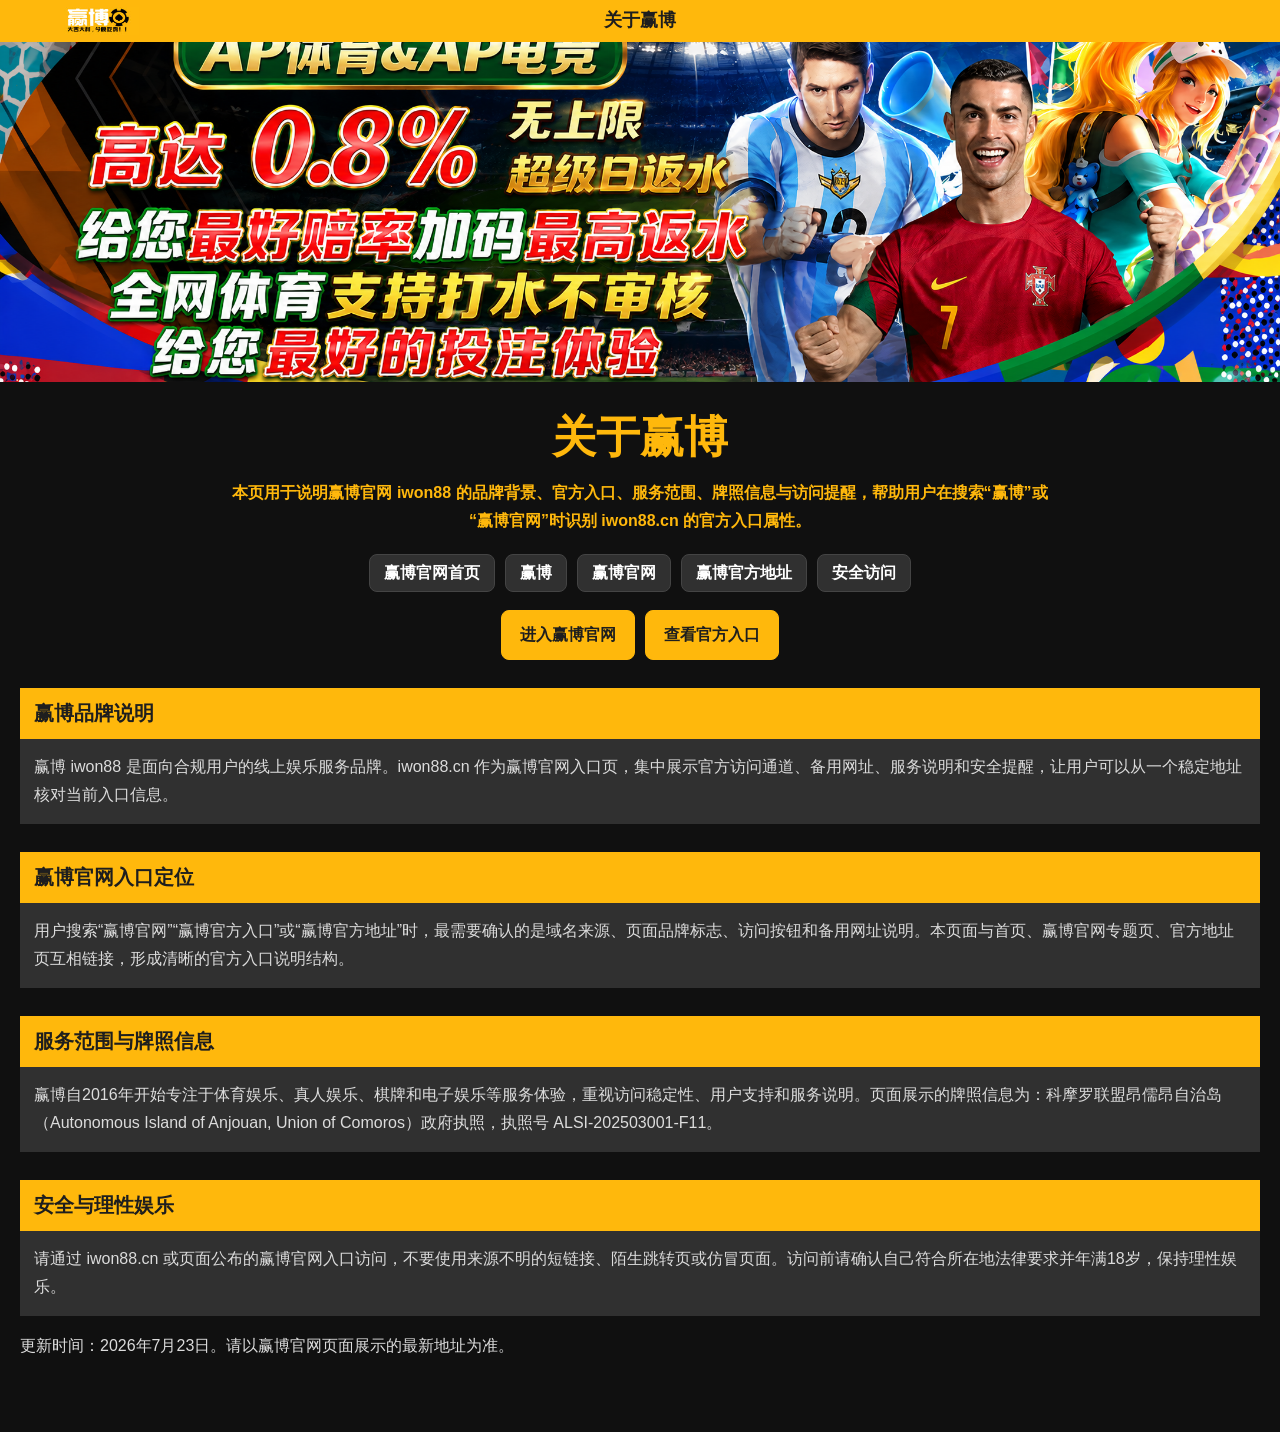
<file: about.html>
<!DOCTYPE html>
<html lang="zh-CN">
<head>
  <meta charset="UTF-8">
  <meta name="viewport" content="width=device-width, initial-scale=1.0">
  <title>关于赢博 - 赢博官网 iwon88 品牌与服务说明</title>
  <meta name="description" content="关于赢博页面，介绍赢博官网 iwon88 品牌背景、官方入口、服务范围、牌照信息、安全访问和理性娱乐提示。">
  <meta name="robots" content="index, follow, max-image-preview:large">
  <meta name="theme-color" content="#ffb80c">
  <link rel="icon" type="image/png" sizes="57x57" href="/favicon.png">
  <link rel="shortcut icon" type="image/png" href="/favicon.png">
  <link rel="apple-touch-icon" sizes="180x180" href="/apple-touch-icon.png">
  <link rel="canonical" href="https://iwon88.cn/about.html">
  <link rel="alternate" hreflang="zh-CN" href="https://iwon88.cn/about.html">
  <link rel="stylesheet" href="/site-theme.css?v=20260724-gold-headings">
  <meta property="og:type" content="website">
  <meta property="og:locale" content="zh_CN">
  <meta property="og:site_name" content="赢博体育">
  <meta property="og:title" content="关于赢博 - 赢博官网 iwon88 品牌与服务说明">
  <meta property="og:description" content="了解赢博官网 iwon88 的品牌背景、官方入口、服务说明、牌照信息和安全访问提示。">
  <meta property="og:url" content="https://iwon88.cn/about.html">
  <meta property="og:image" content="https://iwon88.cn/img/Fiong.jpg">
  <meta name="twitter:card" content="summary_large_image">
  <script type="application/ld+json">
  {
    "@context": "https://schema.org",
    "@graph": [
      {
        "@type": "Organization",
        "@id": "https://iwon88.cn/#organization",
        "name": "赢博体育",
        "alternateName": ["赢博", "赢博 iwon88", "iwon88"],
        "url": "https://iwon88.cn/",
        "logo": "https://iwon88.cn/img/logo.png"
      },
      {
        "@type": "AboutPage",
        "@id": "https://iwon88.cn/about.html#webpage",
        "url": "https://iwon88.cn/about.html",
        "name": "关于赢博 - 赢博官网 iwon88 品牌与服务说明",
        "description": "关于赢博页面，介绍赢博官网 iwon88 品牌背景、官方入口、服务范围、牌照信息、安全访问和理性娱乐提示。",
        "about": {"@id": "https://iwon88.cn/#organization"},
        "dateModified": "2026-07-23",
        "inLanguage": "zh-CN"
      }
    ]
  }
  </script>
</head>
<body>
  <header class="navbar">
    <a href="/" aria-label="赢博官网首页"><img class="logo" src="img/logo.png" width="143" height="55" alt="赢博 iwon88 标志"></a>
    <p class="nav-title">关于赢博</p>
    <span class="nav-spacer" aria-hidden="true"></span>
  </header>

  <main>
    <section class="visual" aria-label="关于赢博主视觉">
      <img src="img/Fiong.jpg" width="2172" height="724" alt="关于赢博官网 iwon88 品牌说明主视觉" fetchpriority="high" decoding="async">
    </section>
    <section class="content">
      <h1>关于赢博</h1>
      <p class="lead">本页用于说明赢博官网 iwon88 的品牌背景、官方入口、服务范围、牌照信息与访问提醒，帮助用户在搜索“赢博”或“赢博官网”时识别 iwon88.cn 的官方入口属性。</p>
      <nav class="navlinks" aria-label="赢博官网相关页面">
        <a href="/">赢博官网首页</a>
        <a href="/yingbo.html">赢博</a>
        <a href="/yingbo-guanwang.html">赢博官网</a>
        <a href="/official-address.html">赢博官方地址</a>
        <a href="/safe-access.html">安全访问</a>
      </nav>
      <div class="actions" aria-label="赢博官网入口">
        <a href="https://www.iwon42413.net" rel="noopener">进入赢博官网</a>
        <a href="https://www.iwon42413.net" rel="noopener">查看官方入口</a>
      </div>

      <h2>赢博品牌说明</h2>
      <p>赢博 iwon88 是面向合规用户的线上娱乐服务品牌。iwon88.cn 作为赢博官网入口页，集中展示官方访问通道、备用网址、服务说明和安全提醒，让用户可以从一个稳定地址核对当前入口信息。</p>

      <h2>赢博官网入口定位</h2>
      <p>用户搜索“赢博官网”“赢博官方入口”或“赢博官方地址”时，最需要确认的是域名来源、页面品牌标志、访问按钮和备用网址说明。本页面与首页、赢博官网专题页、官方地址页互相链接，形成清晰的官方入口说明结构。</p>

      <h2>服务范围与牌照信息</h2>
      <p>赢博自2016年开始专注于体育娱乐、真人娱乐、棋牌和电子娱乐等服务体验，重视访问稳定性、用户支持和服务说明。页面展示的牌照信息为：科摩罗联盟昂儒昂自治岛（Autonomous Island of Anjouan, Union of Comoros）政府执照，执照号 ALSI-202503001-F11。</p>

      <h2>安全与理性娱乐</h2>
      <p>请通过 iwon88.cn 或页面公布的赢博官网入口访问，不要使用来源不明的短链接、陌生跳转页或仿冒页面。访问前请确认自己符合所在地法律要求并年满18岁，保持理性娱乐。</p>

      <p class="note">更新时间：2026年7月23日。请以赢博官网页面展示的最新地址为准。</p>
    </section>
  </main>
</body>
</html>
</file>
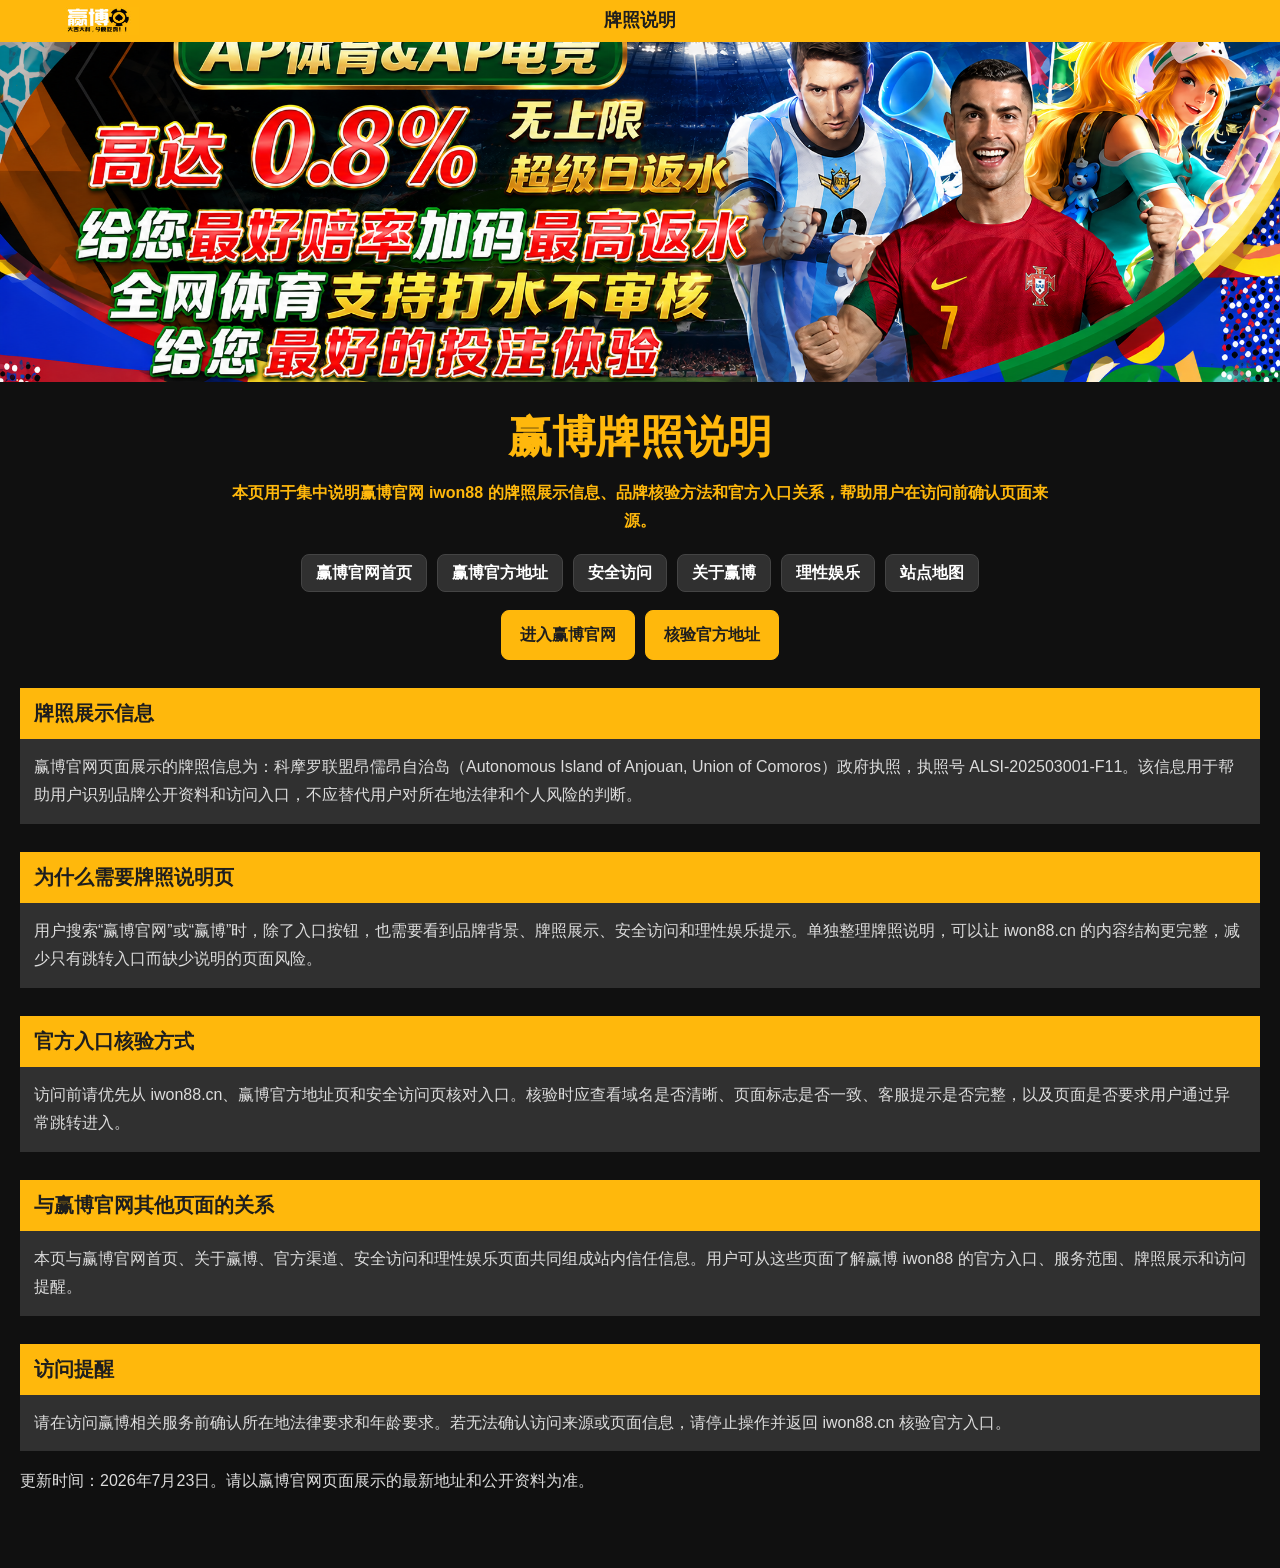
<file: license.html>
<!DOCTYPE html>
<html lang="zh-CN">
<head>
  <meta charset="UTF-8">
  <meta name="viewport" content="width=device-width, initial-scale=1.0">
  <title>赢博牌照说明 - 赢博官网 iwon88 执照与品牌核验信息</title>
  <meta name="description" content="赢博牌照说明页面，整理赢博官网 iwon88 的牌照展示信息、官方入口核验方式、品牌资料说明和安全访问提醒。">
  <meta name="robots" content="index, follow, max-image-preview:large">
  <meta name="theme-color" content="#ffb80c">
  <link rel="icon" type="image/png" sizes="57x57" href="/favicon.png">
  <link rel="shortcut icon" type="image/png" href="/favicon.png">
  <link rel="apple-touch-icon" sizes="180x180" href="/apple-touch-icon.png">
  <link rel="canonical" href="https://iwon88.cn/license.html">
  <link rel="alternate" hreflang="zh-CN" href="https://iwon88.cn/license.html">
  <link rel="stylesheet" href="/site-theme.css?v=20260724-gold-headings">
  <meta property="og:type" content="website">
  <meta property="og:locale" content="zh_CN">
  <meta property="og:site_name" content="赢博体育">
  <meta property="og:title" content="赢博牌照说明 - 赢博官网 iwon88 执照与品牌核验信息">
  <meta property="og:description" content="查看赢博官网 iwon88 的牌照展示信息、官方入口核验方式、品牌资料说明和安全访问提醒。">
  <meta property="og:url" content="https://iwon88.cn/license.html">
  <meta property="og:image" content="https://iwon88.cn/img/Fiong.jpg">
  <meta name="twitter:card" content="summary_large_image">
  <script type="application/ld+json">
  {
    "@context": "https://schema.org",
    "@graph": [
      {
        "@type": "WebPage",
        "@id": "https://iwon88.cn/license.html#webpage",
        "url": "https://iwon88.cn/license.html",
        "name": "赢博牌照说明 - 赢博官网 iwon88 执照与品牌核验信息",
        "description": "赢博牌照说明页面，整理赢博官网 iwon88 的牌照展示信息、官方入口核验方式、品牌资料说明和安全访问提醒。",
        "isPartOf": {"@type": "WebSite", "@id": "https://iwon88.cn/#website", "name": "赢博体育", "url": "https://iwon88.cn/"},
        "dateModified": "2026-07-23",
        "inLanguage": "zh-CN"
      },
      {
        "@type": "FAQPage",
        "@id": "https://iwon88.cn/license.html#faq",
        "mainEntity": [
          {"@type": "Question", "name": "赢博官网展示的牌照信息是什么？", "acceptedAnswer": {"@type": "Answer", "text": "页面展示的牌照信息为科摩罗联盟昂儒昂自治岛政府执照，执照号 ALSI-202503001-F11。"}},
          {"@type": "Question", "name": "用户如何核对赢博官方入口？", "acceptedAnswer": {"@type": "Answer", "text": "建议从 iwon88.cn、赢博官方地址页和安全访问页核对入口、域名、品牌标志和客服提示。"}}
        ],
        "inLanguage": "zh-CN"
      }
    ]
  }
  </script>
</head>
<body>
  <header class="navbar">
    <a href="/" aria-label="赢博官网首页"><img class="logo" src="img/logo.png" width="143" height="55" alt="赢博 iwon88 标志"></a>
    <p class="nav-title">牌照说明</p>
    <span class="nav-spacer" aria-hidden="true"></span>
  </header>

  <main>
    <section class="visual" aria-label="赢博牌照说明主视觉">
      <img src="img/Fiong.jpg" width="2172" height="724" alt="赢博官网 iwon88 牌照说明与官方入口核验主视觉" fetchpriority="high" decoding="async">
    </section>
    <section class="content">
      <h1>赢博牌照说明</h1>
      <p class="lead">本页用于集中说明赢博官网 iwon88 的牌照展示信息、品牌核验方法和官方入口关系，帮助用户在访问前确认页面来源。</p>
      <nav class="navlinks" aria-label="赢博牌照说明相关页面">
        <a href="/">赢博官网首页</a>
        <a href="/official-address.html">赢博官方地址</a>
        <a href="/safe-access.html">安全访问</a>
        <a href="/about.html">关于赢博</a>
        <a href="/responsible-gaming.html">理性娱乐</a>
        <a href="/site-map.html">站点地图</a>
      </nav>
      <div class="actions" aria-label="赢博官网访问入口">
        <a href="https://www.iwon42413.net" rel="noopener">进入赢博官网</a>
        <a href="/official-address.html">核验官方地址</a>
      </div>

      <h2>牌照展示信息</h2>
      <p>赢博官网页面展示的牌照信息为：科摩罗联盟昂儒昂自治岛（Autonomous Island of Anjouan, Union of Comoros）政府执照，执照号 ALSI-202503001-F11。该信息用于帮助用户识别品牌公开资料和访问入口，不应替代用户对所在地法律和个人风险的判断。</p>

      <h2>为什么需要牌照说明页</h2>
      <p>用户搜索“赢博官网”或“赢博”时，除了入口按钮，也需要看到品牌背景、牌照展示、安全访问和理性娱乐提示。单独整理牌照说明，可以让 iwon88.cn 的内容结构更完整，减少只有跳转入口而缺少说明的页面风险。</p>

      <h2>官方入口核验方式</h2>
      <p>访问前请优先从 iwon88.cn、赢博官方地址页和安全访问页核对入口。核验时应查看域名是否清晰、页面标志是否一致、客服提示是否完整，以及页面是否要求用户通过异常跳转进入。</p>

      <h2>与赢博官网其他页面的关系</h2>
      <p>本页与赢博官网首页、关于赢博、官方渠道、安全访问和理性娱乐页面共同组成站内信任信息。用户可从这些页面了解赢博 iwon88 的官方入口、服务范围、牌照展示和访问提醒。</p>

      <h2>访问提醒</h2>
      <p>请在访问赢博相关服务前确认所在地法律要求和年龄要求。若无法确认访问来源或页面信息，请停止操作并返回 iwon88.cn 核验官方入口。</p>

      <p class="note">更新时间：2026年7月23日。请以赢博官网页面展示的最新地址和公开资料为准。</p>
    </section>
  </main>
</body>
</html>
</file>
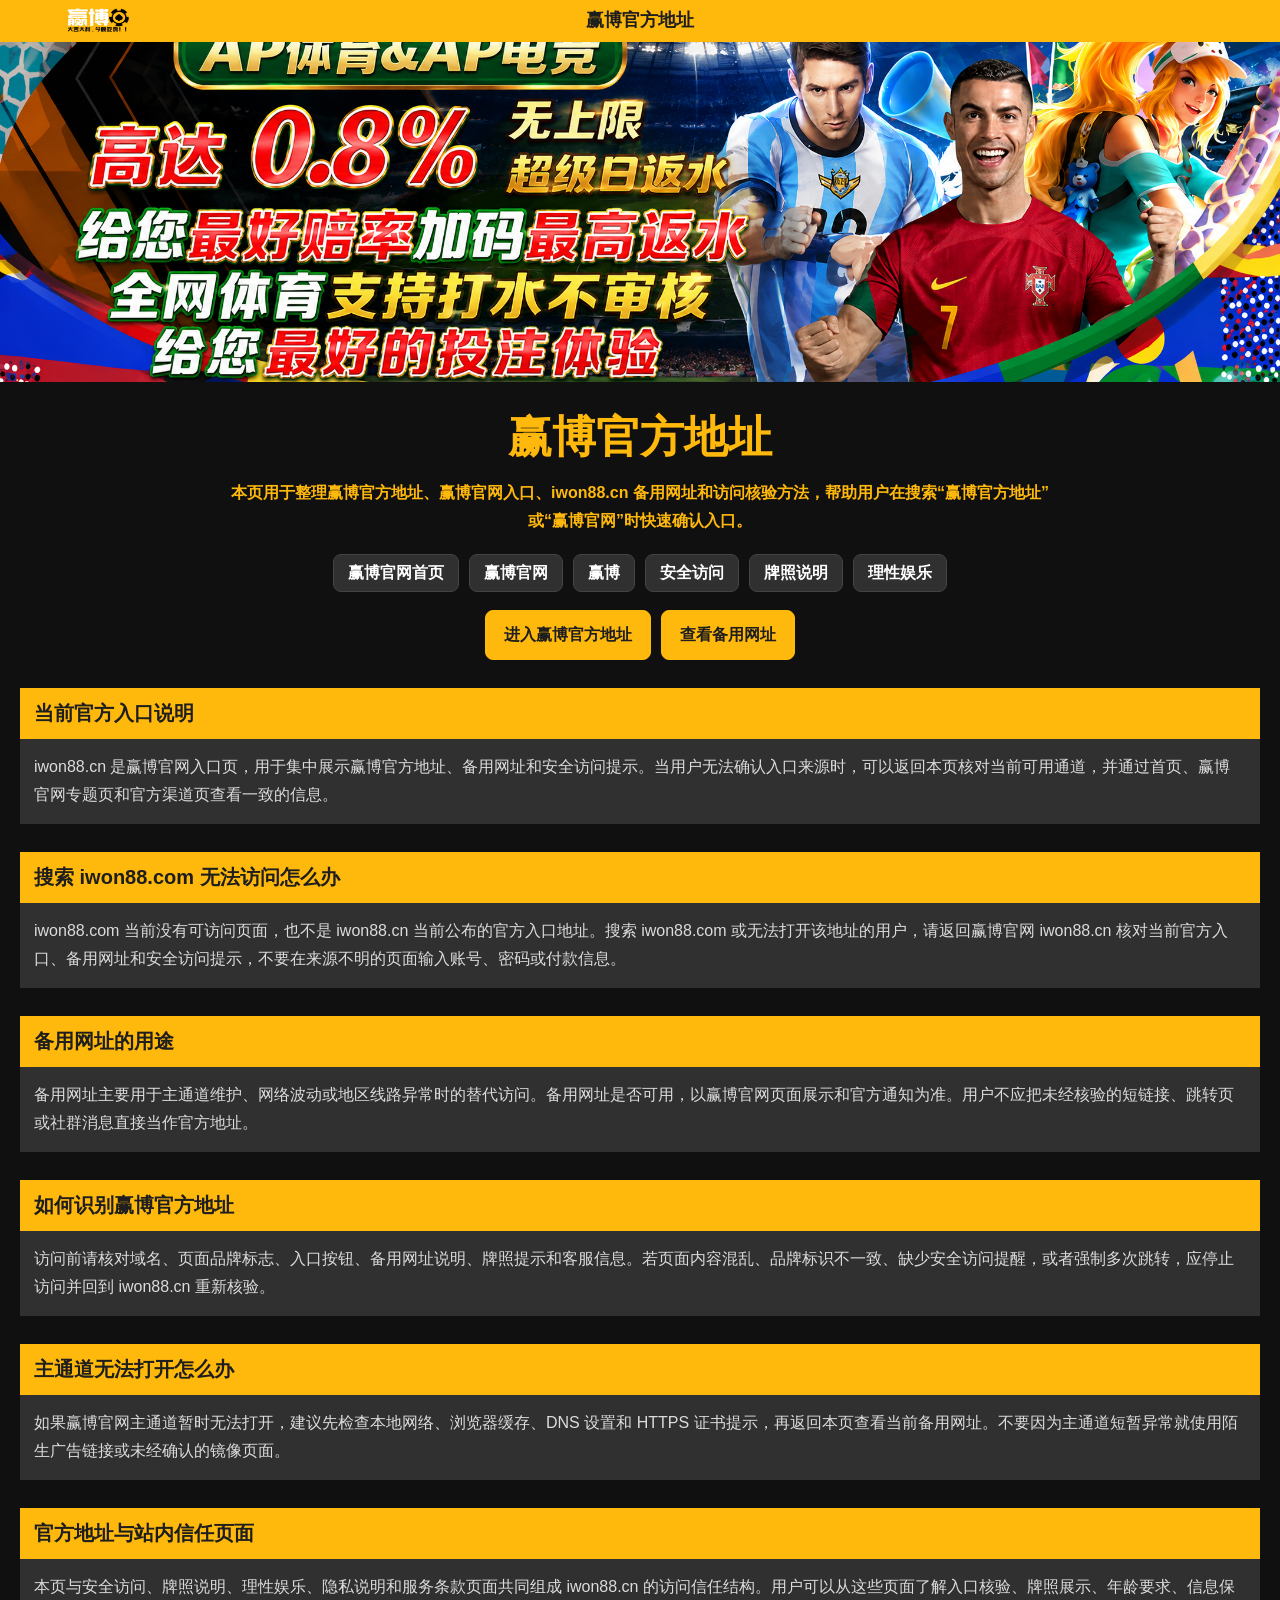
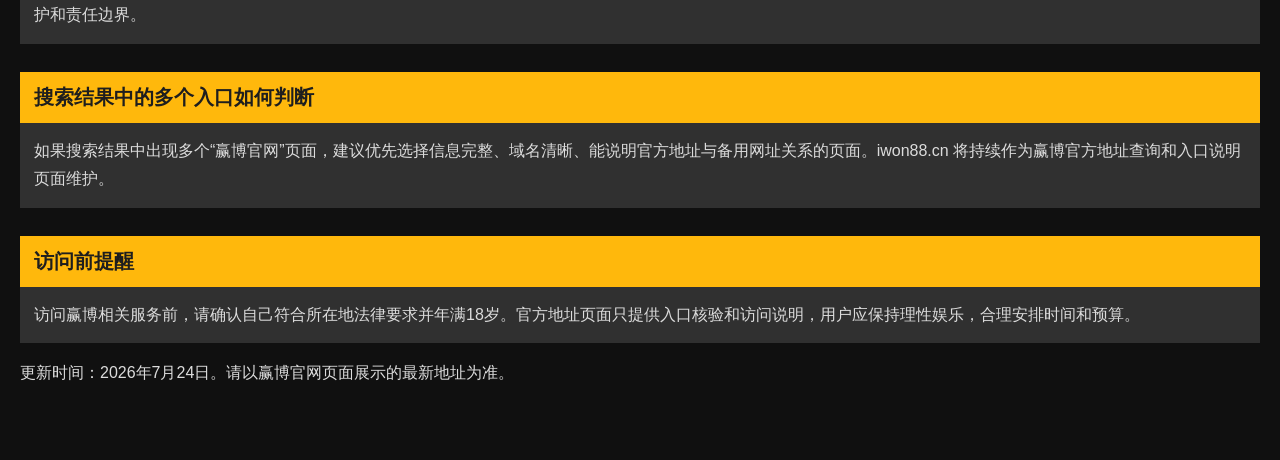
<file: official-address.html>
<!DOCTYPE html>
<html lang="zh-CN">
<head>
  <meta charset="UTF-8">
  <meta name="viewport" content="width=device-width, initial-scale=1.0">
  <title>赢博官方地址 - 赢博官网 iwon88.cn 入口与备用网址</title>
  <meta name="description" content="搜索 iwon88.com 无法访问时，可通过赢博官网 iwon88.cn 查询官方地址、备用网址、域名核验方法和安全访问提示。">
  <meta name="robots" content="index, follow, max-image-preview:large">
  <meta name="theme-color" content="#ffb80c">
  <link rel="icon" type="image/png" sizes="57x57" href="/favicon.png">
  <link rel="shortcut icon" type="image/png" href="/favicon.png">
  <link rel="apple-touch-icon" sizes="180x180" href="/apple-touch-icon.png">
  <link rel="canonical" href="https://iwon88.cn/official-address.html">
  <link rel="alternate" hreflang="zh-CN" href="https://iwon88.cn/official-address.html">
  <link rel="stylesheet" href="/site-theme.css?v=20260724-gold-headings">
  <meta property="og:type" content="website">
  <meta property="og:locale" content="zh_CN">
  <meta property="og:site_name" content="赢博体育">
  <meta property="og:title" content="赢博官方地址 - 赢博官网 iwon88.cn 入口与备用网址">
  <meta property="og:description" content="iwon88.com 无法访问时，通过赢博官网 iwon88.cn 查看官方地址、备用网址、域名核验方法和安全访问提示。">
  <meta property="og:url" content="https://iwon88.cn/official-address.html">
  <meta property="og:image" content="https://iwon88.cn/img/Fiong.jpg">
  <meta name="twitter:card" content="summary_large_image">
  <script type="application/ld+json">
  {
    "@context": "https://schema.org",
    "@graph": [
      {
        "@type": "WebPage",
        "@id": "https://iwon88.cn/official-address.html#webpage",
        "url": "https://iwon88.cn/official-address.html",
        "name": "赢博官方地址 - 赢博官网 iwon88.cn 入口与备用网址",
        "description": "搜索 iwon88.com 无法访问时，可通过赢博官网 iwon88.cn 查询官方地址、备用网址、域名核验方法和安全访问提示。",
        "isPartOf": {
          "@type": "WebSite",
          "@id": "https://iwon88.cn/#website",
          "name": "赢博体育",
          "url": "https://iwon88.cn/"
        },
        "dateModified": "2026-07-24",
        "inLanguage": "zh-CN"
      },
      {
        "@type": "FAQPage",
        "@id": "https://iwon88.cn/official-address.html#faq",
        "mainEntity": [
          {"@type": "Question", "name": "赢博官方地址在哪里查看？", "acceptedAnswer": {"@type": "Answer", "text": "用户可通过 iwon88.cn 首页和本页查看当前公布的赢博官网入口与备用网址。"}},
          {"@type": "Question", "name": "如何核验赢博官网入口？", "acceptedAnswer": {"@type": "Answer", "text": "访问前请核对域名、页面品牌标志、入口按钮、备用网址说明、牌照提示和客服信息。"}},
          {"@type": "Question", "name": "赢博备用网址有什么用途？", "acceptedAnswer": {"@type": "Answer", "text": "备用网址主要用于主通道维护、网络波动或地区线路异常时的替代访问，具体可用性以官方页面展示为准。"}},
          {"@type": "Question", "name": "搜索 iwon88.com 无法访问怎么办？", "acceptedAnswer": {"@type": "Answer", "text": "iwon88.com 当前没有可访问页面，也不是 iwon88.cn 当前公布的官方入口地址。请返回 iwon88.cn 核对官方入口、备用网址和安全访问提示。"}}
        ],
        "inLanguage": "zh-CN"
      }
    ]
  }
  </script>
</head>
<body>
  <header class="navbar">
    <a href="/" aria-label="赢博官网首页"><img class="logo" src="img/logo.png" width="143" height="55" alt="赢博 iwon88 标志"></a>
    <p class="nav-title">赢博官方地址</p>
    <span class="nav-spacer" aria-hidden="true"></span>
  </header>

  <main>
    <section class="visual" aria-label="赢博官方地址主视觉">
      <img src="img/Fiong.jpg" width="2172" height="724" alt="赢博官方地址与赢博官网入口主视觉" fetchpriority="high" decoding="async">
    </section>
    <section class="content">
      <h1>赢博官方地址</h1>
      <p class="lead">本页用于整理赢博官方地址、赢博官网入口、iwon88.cn 备用网址和访问核验方法，帮助用户在搜索“赢博官方地址”或“赢博官网”时快速确认入口。</p>
      <nav class="navlinks" aria-label="赢博官方地址相关页面">
        <a href="/">赢博官网首页</a>
        <a href="/yingbo-guanwang.html">赢博官网</a>
        <a href="/yingbo.html">赢博</a>
        <a href="/safe-access.html">安全访问</a>
        <a href="/license.html">牌照说明</a>
        <a href="/responsible-gaming.html">理性娱乐</a>
      </nav>
      <div class="actions" aria-label="赢博官方访问入口">
        <a href="https://www.iwon42413.net" rel="noopener">进入赢博官方地址</a>
        <a href="https://www.iwon42413.net" rel="noopener">查看备用网址</a>
      </div>

      <h2>当前官方入口说明</h2>
      <p>iwon88.cn 是赢博官网入口页，用于集中展示赢博官方地址、备用网址和安全访问提示。当用户无法确认入口来源时，可以返回本页核对当前可用通道，并通过首页、赢博官网专题页和官方渠道页查看一致的信息。</p>

      <h2>搜索 iwon88.com 无法访问怎么办</h2>
      <p>iwon88.com 当前没有可访问页面，也不是 iwon88.cn 当前公布的官方入口地址。搜索 iwon88.com 或无法打开该地址的用户，请返回赢博官网 iwon88.cn 核对当前官方入口、备用网址和安全访问提示，不要在来源不明的页面输入账号、密码或付款信息。</p>

      <h2>备用网址的用途</h2>
      <p>备用网址主要用于主通道维护、网络波动或地区线路异常时的替代访问。备用网址是否可用，以赢博官网页面展示和官方通知为准。用户不应把未经核验的短链接、跳转页或社群消息直接当作官方地址。</p>

      <h2>如何识别赢博官方地址</h2>
      <p>访问前请核对域名、页面品牌标志、入口按钮、备用网址说明、牌照提示和客服信息。若页面内容混乱、品牌标识不一致、缺少安全访问提醒，或者强制多次跳转，应停止访问并回到 iwon88.cn 重新核验。</p>

      <h2>主通道无法打开怎么办</h2>
      <p>如果赢博官网主通道暂时无法打开，建议先检查本地网络、浏览器缓存、DNS 设置和 HTTPS 证书提示，再返回本页查看当前备用网址。不要因为主通道短暂异常就使用陌生广告链接或未经确认的镜像页面。</p>

      <h2>官方地址与站内信任页面</h2>
      <p>本页与安全访问、牌照说明、理性娱乐、隐私说明和服务条款页面共同组成 iwon88.cn 的访问信任结构。用户可以从这些页面了解入口核验、牌照展示、年龄要求、信息保护和责任边界。</p>

      <h2>搜索结果中的多个入口如何判断</h2>
      <p>如果搜索结果中出现多个“赢博官网”页面，建议优先选择信息完整、域名清晰、能说明官方地址与备用网址关系的页面。iwon88.cn 将持续作为赢博官方地址查询和入口说明页面维护。</p>

      <h2>访问前提醒</h2>
      <p>访问赢博相关服务前，请确认自己符合所在地法律要求并年满18岁。官方地址页面只提供入口核验和访问说明，用户应保持理性娱乐，合理安排时间和预算。</p>

      <p class="note">更新时间：2026年7月24日。请以赢博官网页面展示的最新地址为准。</p>
    </section>
  </main>
</body>
</html>
</file>
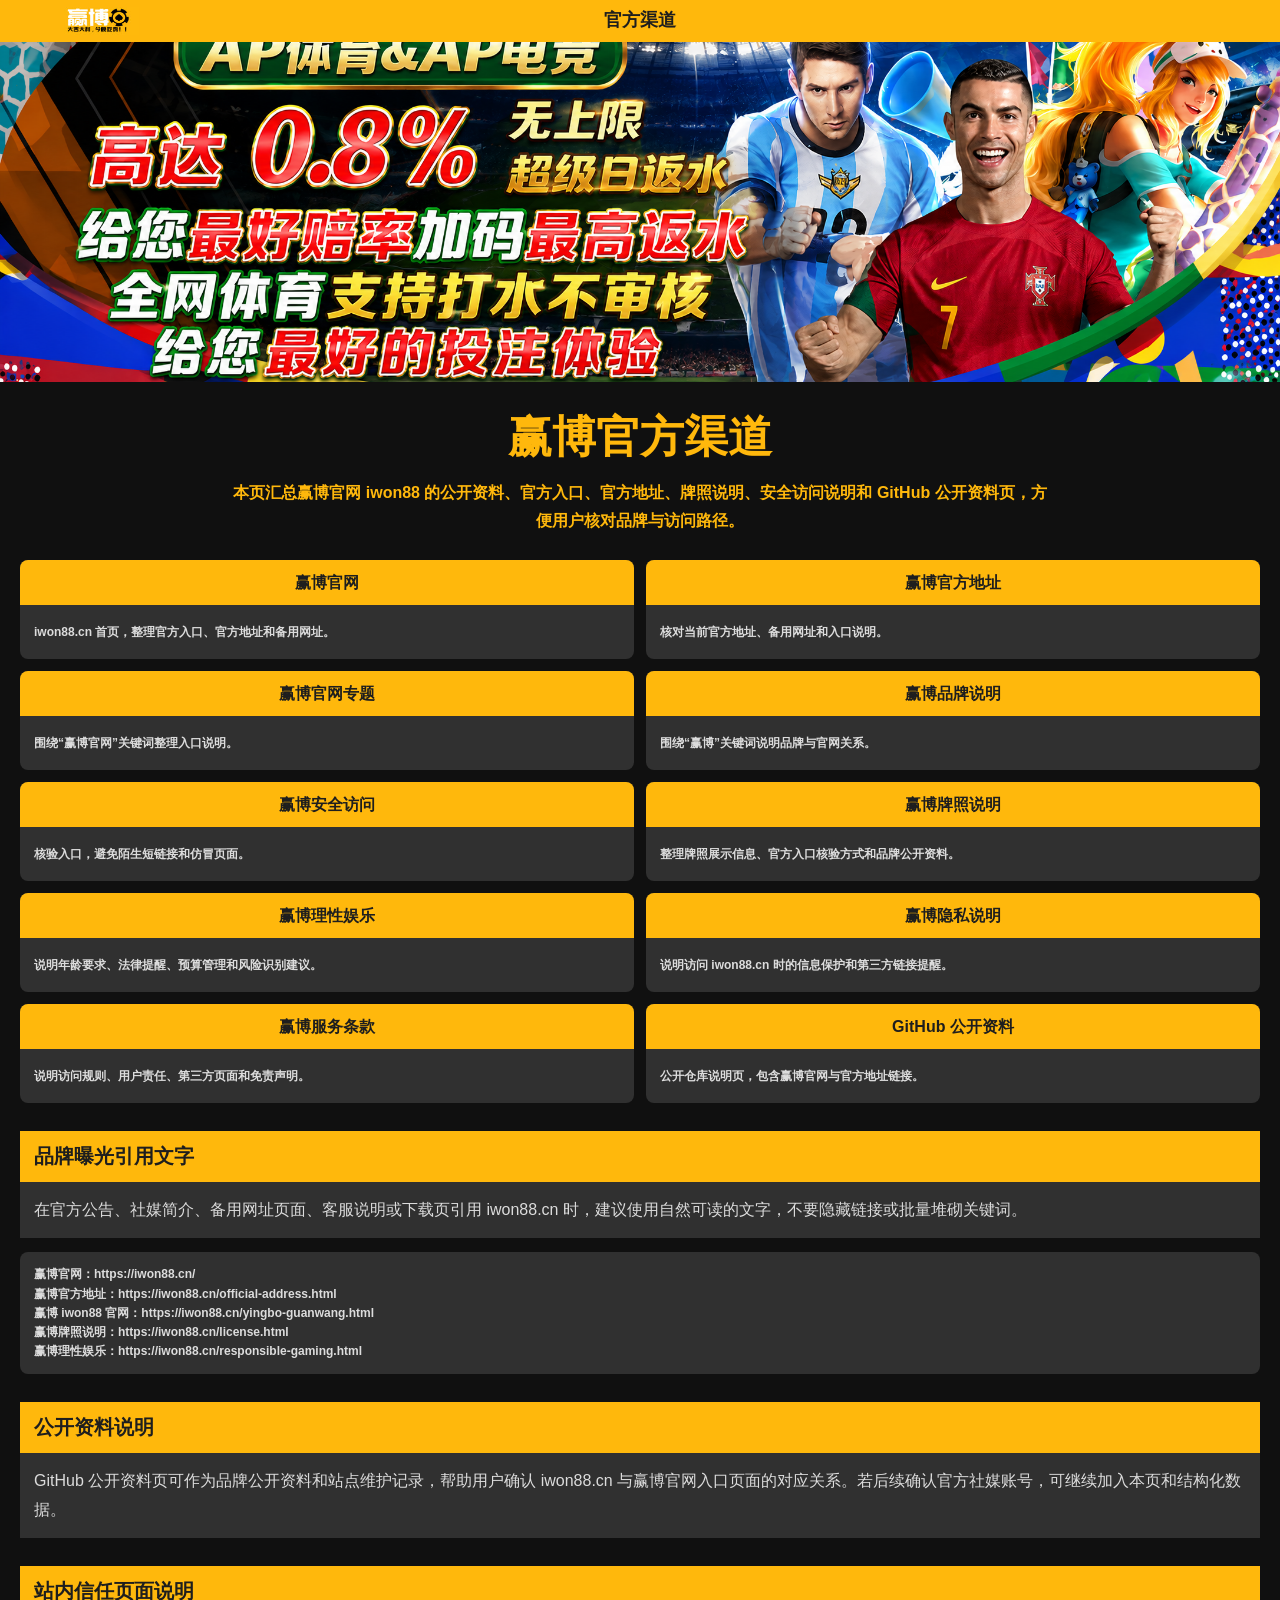
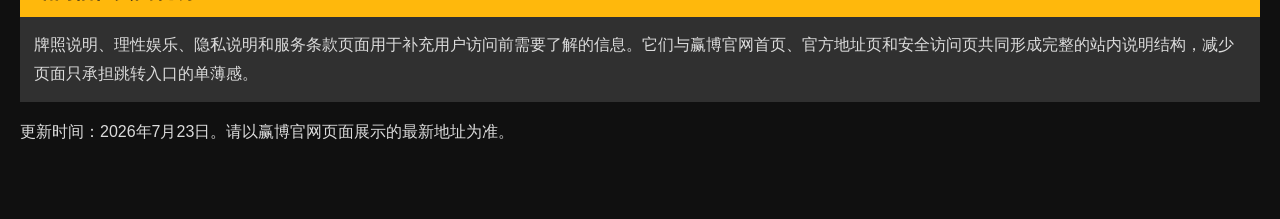
<file: official-channels.html>
<!DOCTYPE html>
<html lang="zh-CN">
<head>
  <meta charset="UTF-8">
  <meta name="viewport" content="width=device-width, initial-scale=1.0">
  <title>赢博官方渠道 - 赢博官网 iwon88 品牌公开资料</title>
  <meta name="description" content="赢博官方渠道页面，汇总赢博官网 iwon88 官方入口、官方地址、站点地图、牌照说明、理性娱乐、GitHub 公开资料和安全访问提醒。">
  <meta name="robots" content="index, follow, max-image-preview:large">
  <meta name="theme-color" content="#ffb80c">
  <link rel="icon" type="image/png" sizes="57x57" href="/favicon.png">
  <link rel="shortcut icon" type="image/png" href="/favicon.png">
  <link rel="apple-touch-icon" sizes="180x180" href="/apple-touch-icon.png">
  <link rel="canonical" href="https://iwon88.cn/official-channels.html">
  <link rel="alternate" hreflang="zh-CN" href="https://iwon88.cn/official-channels.html">
  <link rel="stylesheet" href="/site-theme.css?v=20260724-gold-headings">
  <meta property="og:type" content="website">
  <meta property="og:locale" content="zh_CN">
  <meta property="og:site_name" content="赢博体育">
  <meta property="og:title" content="赢博官方渠道 - 赢博官网 iwon88 品牌公开资料">
  <meta property="og:description" content="查看赢博官网入口、官方地址、站点地图、牌照说明、理性娱乐、GitHub 公开资料和安全访问提醒。">
  <meta property="og:url" content="https://iwon88.cn/official-channels.html">
  <meta property="og:image" content="https://iwon88.cn/img/Fiong.jpg">
  <meta name="twitter:card" content="summary_large_image">
  <script type="application/ld+json">
  {
    "@context": "https://schema.org",
    "@graph": [
      {
        "@type": "Organization",
        "@id": "https://iwon88.cn/#organization",
        "name": "赢博体育",
        "alternateName": ["赢博", "赢博 iwon88", "iwon88"],
        "url": "https://iwon88.cn/",
        "logo": "https://iwon88.cn/img/logo.png",
        "sameAs": ["https://github.com/Xingchen1688/yingbo"]
      },
      {
        "@type": "CollectionPage",
        "@id": "https://iwon88.cn/official-channels.html#webpage",
        "url": "https://iwon88.cn/official-channels.html",
        "name": "赢博官方渠道 - 赢博官网 iwon88 品牌公开资料",
        "description": "赢博官方渠道页面，汇总赢博官网 iwon88 官方入口、官方地址、站点地图、牌照说明、理性娱乐、GitHub 公开资料和安全访问提醒。",
        "about": {"@id": "https://iwon88.cn/#organization"},
        "dateModified": "2026-07-23",
        "inLanguage": "zh-CN"
      }
    ]
  }
  </script>
</head>
<body>
  <header class="navbar">
    <a href="/" aria-label="赢博官网首页"><img class="logo" src="img/logo.png" width="143" height="55" alt="赢博 iwon88 标志"></a>
    <p class="nav-title">官方渠道</p>
    <span class="nav-spacer" aria-hidden="true"></span>
  </header>

  <main>
    <section class="visual" aria-label="赢博官方渠道主视觉">
      <img src="img/Fiong.jpg" width="2172" height="724" alt="赢博官方渠道与赢博官网品牌公开资料主视觉" fetchpriority="high" decoding="async">
    </section>
    <section class="content">
      <h1>赢博官方渠道</h1>
      <p class="lead">本页汇总赢博官网 iwon88 的公开资料、官方入口、官方地址、牌照说明、安全访问说明和 GitHub 公开资料页，方便用户核对品牌与访问路径。</p>
      <div class="link-grid" aria-label="赢博官方渠道链接">
        <a href="/"><strong>赢博官网</strong><span>iwon88.cn 首页，整理官方入口、官方地址和备用网址。</span></a>
        <a href="/official-address.html"><strong>赢博官方地址</strong><span>核对当前官方地址、备用网址和入口说明。</span></a>
        <a href="/yingbo-guanwang.html"><strong>赢博官网专题</strong><span>围绕“赢博官网”关键词整理入口说明。</span></a>
        <a href="/yingbo.html"><strong>赢博品牌说明</strong><span>围绕“赢博”关键词说明品牌与官网关系。</span></a>
        <a href="/safe-access.html"><strong>赢博安全访问</strong><span>核验入口，避免陌生短链接和仿冒页面。</span></a>
        <a href="/license.html"><strong>赢博牌照说明</strong><span>整理牌照展示信息、官方入口核验方式和品牌公开资料。</span></a>
        <a href="/responsible-gaming.html"><strong>赢博理性娱乐</strong><span>说明年龄要求、法律提醒、预算管理和风险识别建议。</span></a>
        <a href="/privacy.html"><strong>赢博隐私说明</strong><span>说明访问 iwon88.cn 时的信息保护和第三方链接提醒。</span></a>
        <a href="/terms.html"><strong>赢博服务条款</strong><span>说明访问规则、用户责任、第三方页面和免责声明。</span></a>
        <a href="https://github.com/Xingchen1688/yingbo"><strong>GitHub 公开资料</strong><span>公开仓库说明页，包含赢博官网与官方地址链接。</span></a>
      </div>

      <h2>品牌曝光引用文字</h2>
      <p>在官方公告、社媒简介、备用网址页面、客服说明或下载页引用 iwon88.cn 时，建议使用自然可读的文字，不要隐藏链接或批量堆砌关键词。</p>
      <div class="copy-box">赢博官网：https://iwon88.cn/<br>赢博官方地址：https://iwon88.cn/official-address.html<br>赢博 iwon88 官网：https://iwon88.cn/yingbo-guanwang.html<br>赢博牌照说明：https://iwon88.cn/license.html<br>赢博理性娱乐：https://iwon88.cn/responsible-gaming.html</div>

      <h2>公开资料说明</h2>
      <p>GitHub 公开资料页可作为品牌公开资料和站点维护记录，帮助用户确认 iwon88.cn 与赢博官网入口页面的对应关系。若后续确认官方社媒账号，可继续加入本页和结构化数据。</p>

      <h2>站内信任页面说明</h2>
      <p>牌照说明、理性娱乐、隐私说明和服务条款页面用于补充用户访问前需要了解的信息。它们与赢博官网首页、官方地址页和安全访问页共同形成完整的站内说明结构，减少页面只承担跳转入口的单薄感。</p>

      <p class="note">更新时间：2026年7月23日。请以赢博官网页面展示的最新地址为准。</p>
    </section>
  </main>
</body>
</html>
</file>
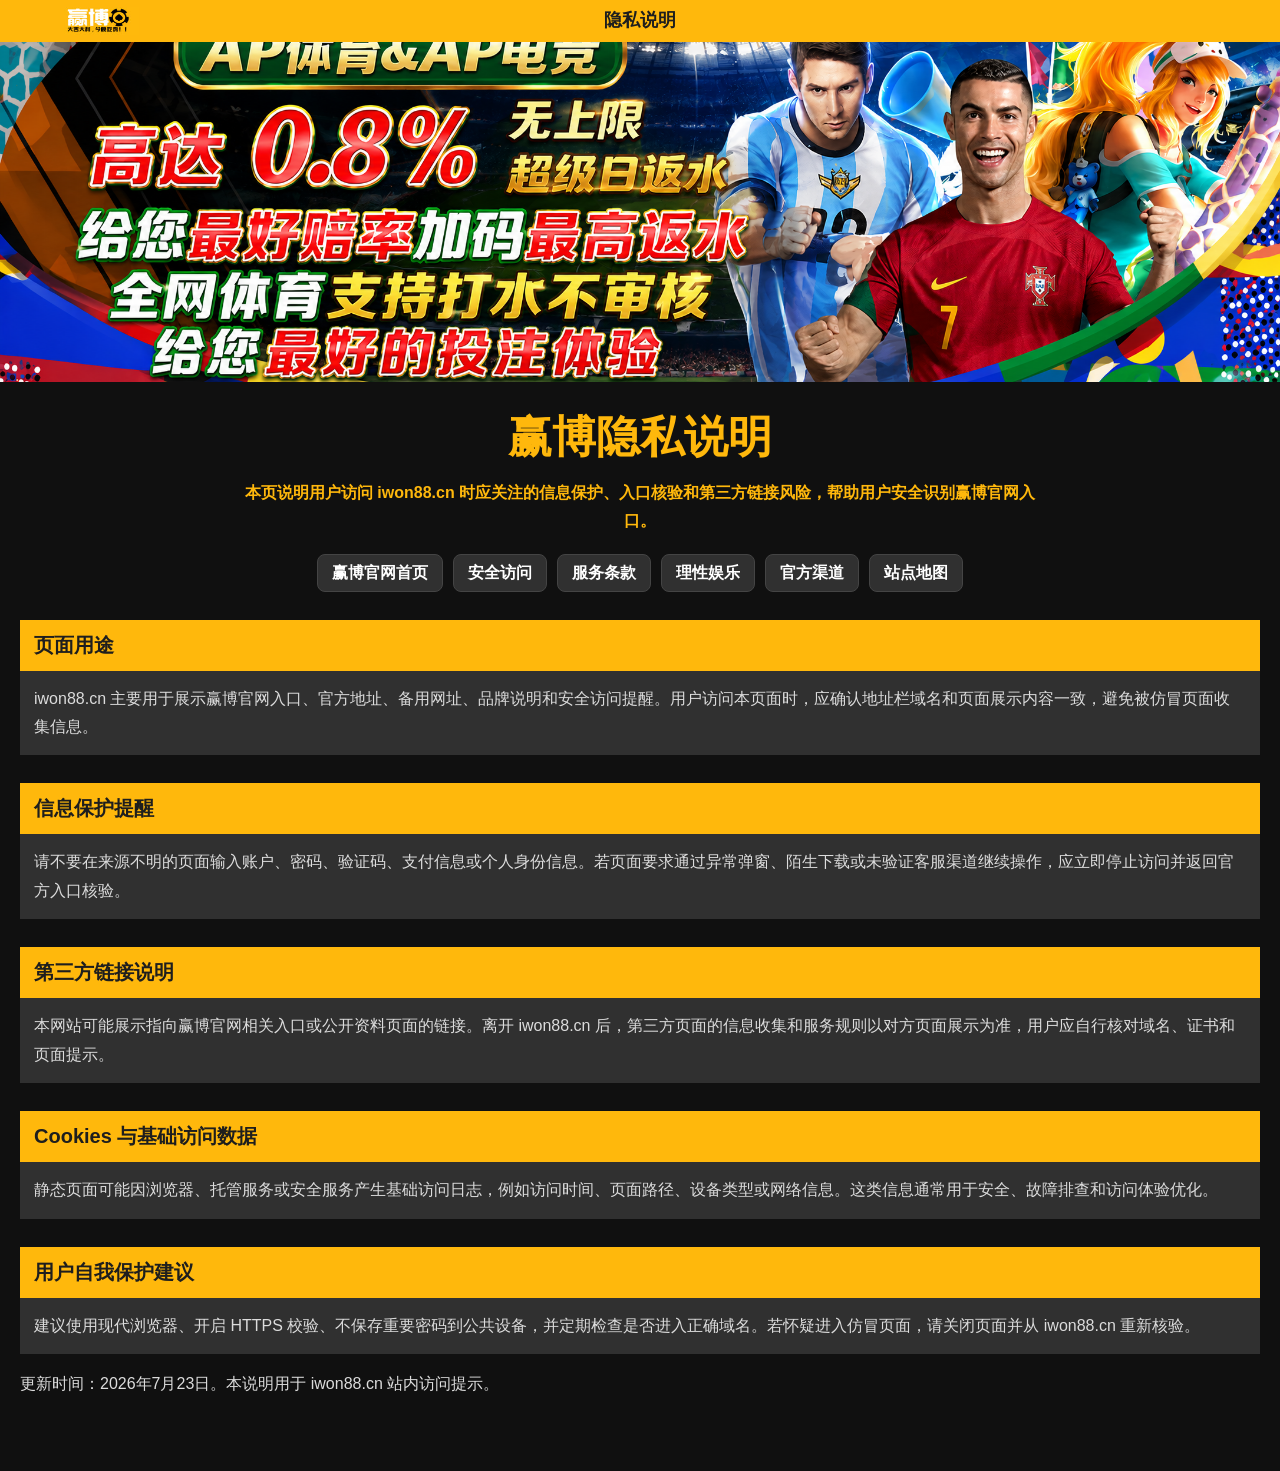
<file: privacy.html>
<!DOCTYPE html>
<html lang="zh-CN">
<head>
  <meta charset="UTF-8">
  <meta name="viewport" content="width=device-width, initial-scale=1.0">
  <title>赢博隐私说明 - 赢博官网 iwon88 访问与信息保护提示</title>
  <meta name="description" content="赢博隐私说明页面，介绍访问赢博官网 iwon88 时的基本信息保护、入口核验、第三方链接和用户安全提醒。">
  <meta name="robots" content="index, follow, max-image-preview:large">
  <meta name="theme-color" content="#ffb80c">
  <link rel="icon" type="image/png" sizes="57x57" href="/favicon.png">
  <link rel="shortcut icon" type="image/png" href="/favicon.png">
  <link rel="apple-touch-icon" sizes="180x180" href="/apple-touch-icon.png">
  <link rel="canonical" href="https://iwon88.cn/privacy.html">
  <link rel="alternate" hreflang="zh-CN" href="https://iwon88.cn/privacy.html">
  <link rel="stylesheet" href="/site-theme.css?v=20260724-gold-headings">
  <meta property="og:type" content="website">
  <meta property="og:locale" content="zh_CN">
  <meta property="og:site_name" content="赢博体育">
  <meta property="og:title" content="赢博隐私说明 - 赢博官网 iwon88 访问与信息保护提示">
  <meta property="og:description" content="了解访问赢博官网 iwon88 时的基本信息保护、入口核验、第三方链接和用户安全提醒。">
  <meta property="og:url" content="https://iwon88.cn/privacy.html">
  <meta property="og:image" content="https://iwon88.cn/img/Fiong.jpg">
  <meta name="twitter:card" content="summary_large_image">
  <script type="application/ld+json">
  {
    "@context": "https://schema.org",
    "@type": "WebPage",
    "@id": "https://iwon88.cn/privacy.html#webpage",
    "url": "https://iwon88.cn/privacy.html",
    "name": "赢博隐私说明 - 赢博官网 iwon88 访问与信息保护提示",
    "description": "赢博隐私说明页面，介绍访问赢博官网 iwon88 时的基本信息保护、入口核验、第三方链接和用户安全提醒。",
    "isPartOf": {"@type": "WebSite", "@id": "https://iwon88.cn/#website", "name": "赢博体育", "url": "https://iwon88.cn/"},
    "dateModified": "2026-07-23",
    "inLanguage": "zh-CN"
  }
  </script>
</head>
<body>
  <header class="navbar">
    <a href="/" aria-label="赢博官网首页"><img class="logo" src="img/logo.png" width="143" height="55" alt="赢博 iwon88 标志"></a>
    <p class="nav-title">隐私说明</p>
    <span class="nav-spacer" aria-hidden="true"></span>
  </header>

  <main>
    <section class="visual" aria-label="赢博隐私说明主视觉">
      <img src="img/Fiong.jpg" width="2172" height="724" alt="赢博官网 iwon88 隐私说明与安全访问主视觉" fetchpriority="high" decoding="async">
    </section>
    <section class="content">
      <h1>赢博隐私说明</h1>
      <p class="lead">本页说明用户访问 iwon88.cn 时应关注的信息保护、入口核验和第三方链接风险，帮助用户安全识别赢博官网入口。</p>
      <nav class="navlinks" aria-label="赢博隐私说明相关页面">
        <a href="/">赢博官网首页</a>
        <a href="/safe-access.html">安全访问</a>
        <a href="/terms.html">服务条款</a>
        <a href="/responsible-gaming.html">理性娱乐</a>
        <a href="/official-channels.html">官方渠道</a>
        <a href="/site-map.html">站点地图</a>
      </nav>

      <h2>页面用途</h2>
      <p>iwon88.cn 主要用于展示赢博官网入口、官方地址、备用网址、品牌说明和安全访问提醒。用户访问本页面时，应确认地址栏域名和页面展示内容一致，避免被仿冒页面收集信息。</p>

      <h2>信息保护提醒</h2>
      <p>请不要在来源不明的页面输入账户、密码、验证码、支付信息或个人身份信息。若页面要求通过异常弹窗、陌生下载或未验证客服渠道继续操作，应立即停止访问并返回官方入口核验。</p>

      <h2>第三方链接说明</h2>
      <p>本网站可能展示指向赢博官网相关入口或公开资料页面的链接。离开 iwon88.cn 后，第三方页面的信息收集和服务规则以对方页面展示为准，用户应自行核对域名、证书和页面提示。</p>

      <h2>Cookies 与基础访问数据</h2>
      <p>静态页面可能因浏览器、托管服务或安全服务产生基础访问日志，例如访问时间、页面路径、设备类型或网络信息。这类信息通常用于安全、故障排查和访问体验优化。</p>

      <h2>用户自我保护建议</h2>
      <p>建议使用现代浏览器、开启 HTTPS 校验、不保存重要密码到公共设备，并定期检查是否进入正确域名。若怀疑进入仿冒页面，请关闭页面并从 iwon88.cn 重新核验。</p>

      <p class="note">更新时间：2026年7月23日。本说明用于 iwon88.cn 站内访问提示。</p>
    </section>
  </main>
</body>
</html>
</file>
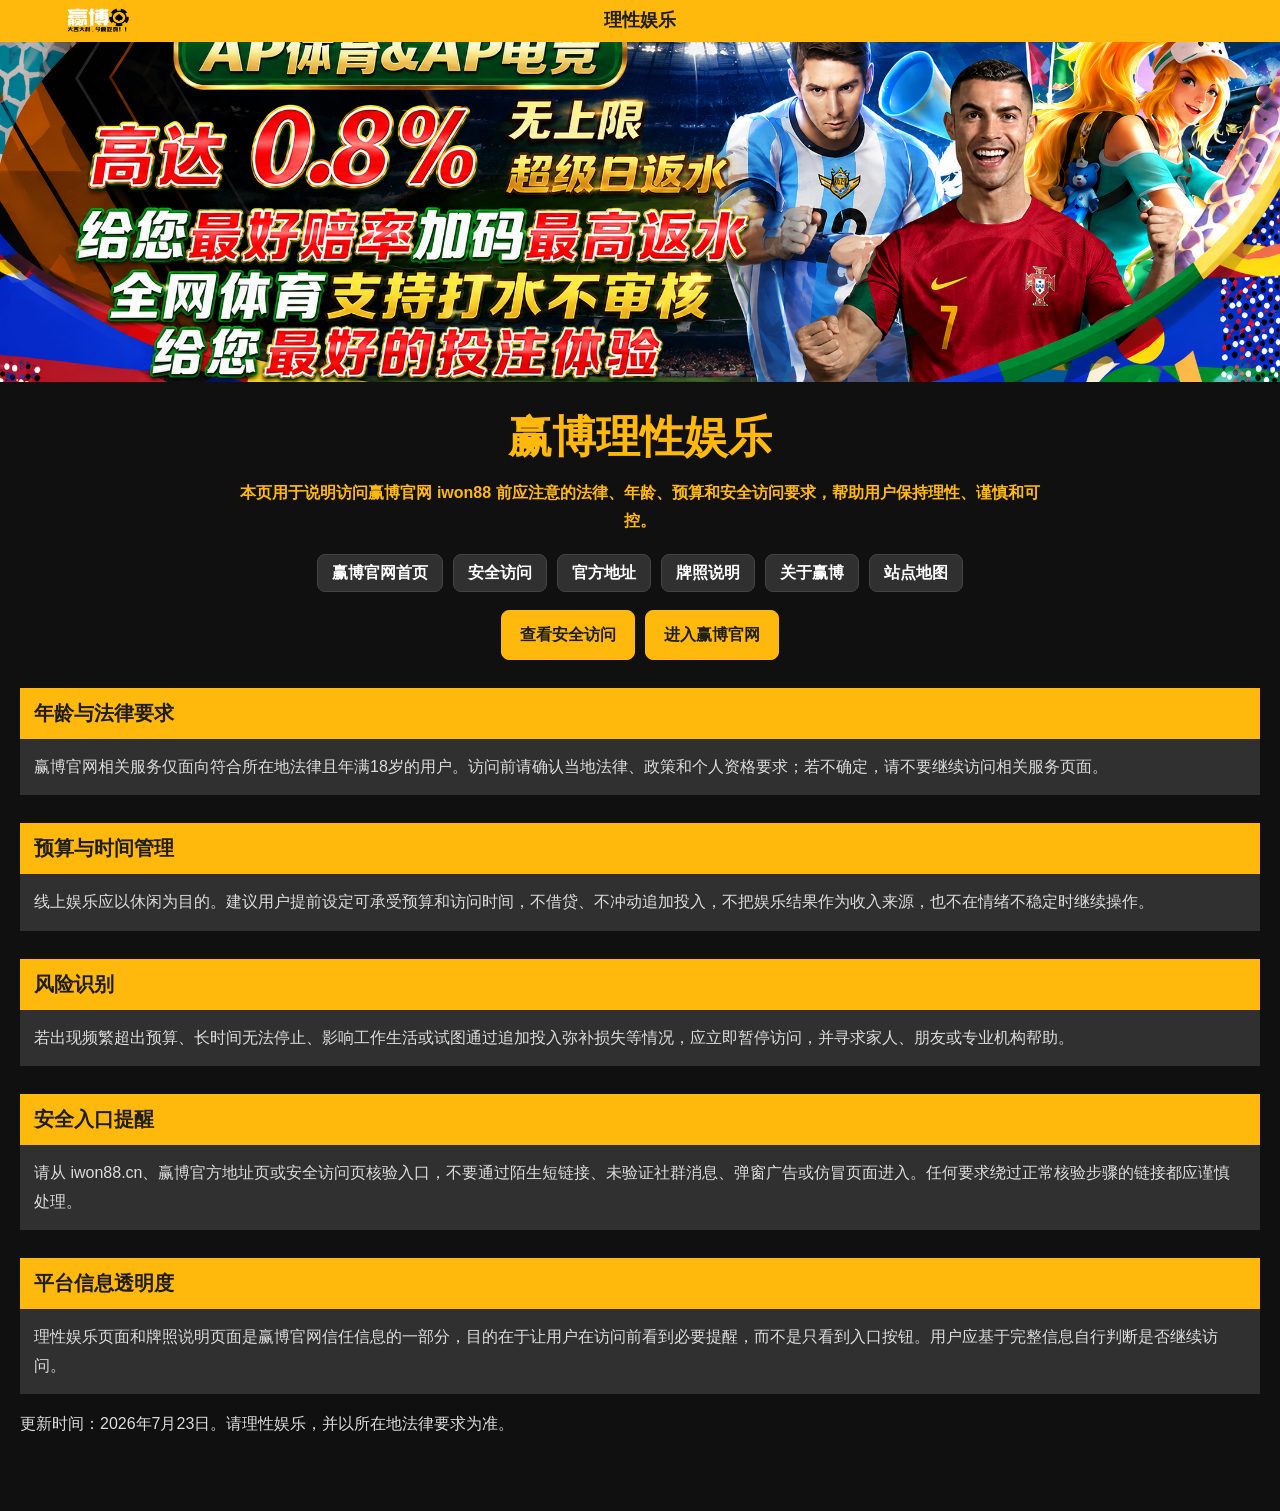
<file: responsible-gaming.html>
<!DOCTYPE html>
<html lang="zh-CN">
<head>
  <meta charset="UTF-8">
  <meta name="viewport" content="width=device-width, initial-scale=1.0">
  <title>赢博理性娱乐 - 赢博官网 iwon88 安全访问与风险提醒</title>
  <meta name="description" content="赢博理性娱乐页面，说明访问赢博官网 iwon88 前的年龄要求、法律提醒、预算管理、风险识别和安全访问建议。">
  <meta name="robots" content="index, follow, max-image-preview:large">
  <meta name="theme-color" content="#ffb80c">
  <link rel="icon" type="image/png" sizes="57x57" href="/favicon.png">
  <link rel="shortcut icon" type="image/png" href="/favicon.png">
  <link rel="apple-touch-icon" sizes="180x180" href="/apple-touch-icon.png">
  <link rel="canonical" href="https://iwon88.cn/responsible-gaming.html">
  <link rel="alternate" hreflang="zh-CN" href="https://iwon88.cn/responsible-gaming.html">
  <link rel="stylesheet" href="/site-theme.css?v=20260724-gold-headings">
  <meta property="og:type" content="website">
  <meta property="og:locale" content="zh_CN">
  <meta property="og:site_name" content="赢博体育">
  <meta property="og:title" content="赢博理性娱乐 - 赢博官网 iwon88 安全访问与风险提醒">
  <meta property="og:description" content="访问赢博官网 iwon88 前，请了解年龄要求、法律提醒、预算管理、风险识别和安全访问建议。">
  <meta property="og:url" content="https://iwon88.cn/responsible-gaming.html">
  <meta property="og:image" content="https://iwon88.cn/img/Fiong.jpg">
  <meta name="twitter:card" content="summary_large_image">
  <script type="application/ld+json">
  {
    "@context": "https://schema.org",
    "@graph": [
      {
        "@type": "WebPage",
        "@id": "https://iwon88.cn/responsible-gaming.html#webpage",
        "url": "https://iwon88.cn/responsible-gaming.html",
        "name": "赢博理性娱乐 - 赢博官网 iwon88 安全访问与风险提醒",
        "description": "赢博理性娱乐页面，说明访问赢博官网 iwon88 前的年龄要求、法律提醒、预算管理、风险识别和安全访问建议。",
        "isPartOf": {"@type": "WebSite", "@id": "https://iwon88.cn/#website", "name": "赢博体育", "url": "https://iwon88.cn/"},
        "dateModified": "2026-07-23",
        "inLanguage": "zh-CN"
      },
      {
        "@type": "HowTo",
        "@id": "https://iwon88.cn/responsible-gaming.html#guide",
        "name": "如何理性访问赢博官网",
        "description": "访问前核对法律要求、年龄要求、预算和时间安排。",
        "step": [
          {"@type": "HowToStep", "name": "确认所在地法律", "text": "访问前确认所在地法律和政策是否允许相关线上娱乐服务。"},
          {"@type": "HowToStep", "name": "确认年龄要求", "text": "仅面向符合所在地法律且年满18岁的用户。"},
          {"@type": "HowToStep", "name": "控制时间和预算", "text": "设置可承受预算和访问时间，避免冲动操作。"}
        ],
        "inLanguage": "zh-CN"
      }
    ]
  }
  </script>
</head>
<body>
  <header class="navbar">
    <a href="/" aria-label="赢博官网首页"><img class="logo" src="img/logo.png" width="143" height="55" alt="赢博 iwon88 标志"></a>
    <p class="nav-title">理性娱乐</p>
    <span class="nav-spacer" aria-hidden="true"></span>
  </header>

  <main>
    <section class="visual" aria-label="赢博理性娱乐主视觉">
      <img src="img/Fiong.jpg" width="2172" height="724" alt="赢博官网 iwon88 理性娱乐与安全访问主视觉" fetchpriority="high" decoding="async">
    </section>
    <section class="content">
      <h1>赢博理性娱乐</h1>
      <p class="lead">本页用于说明访问赢博官网 iwon88 前应注意的法律、年龄、预算和安全访问要求，帮助用户保持理性、谨慎和可控。</p>
      <nav class="navlinks" aria-label="赢博理性娱乐相关页面">
        <a href="/">赢博官网首页</a>
        <a href="/safe-access.html">安全访问</a>
        <a href="/official-address.html">官方地址</a>
        <a href="/license.html">牌照说明</a>
        <a href="/about.html">关于赢博</a>
        <a href="/site-map.html">站点地图</a>
      </nav>
      <div class="actions" aria-label="赢博安全访问入口">
        <a href="/safe-access.html">查看安全访问</a>
        <a href="https://www.iwon42413.net" rel="noopener">进入赢博官网</a>
      </div>

      <h2>年龄与法律要求</h2>
      <p>赢博官网相关服务仅面向符合所在地法律且年满18岁的用户。访问前请确认当地法律、政策和个人资格要求；若不确定，请不要继续访问相关服务页面。</p>

      <h2>预算与时间管理</h2>
      <p>线上娱乐应以休闲为目的。建议用户提前设定可承受预算和访问时间，不借贷、不冲动追加投入，不把娱乐结果作为收入来源，也不在情绪不稳定时继续操作。</p>

      <h2>风险识别</h2>
      <p>若出现频繁超出预算、长时间无法停止、影响工作生活或试图通过追加投入弥补损失等情况，应立即暂停访问，并寻求家人、朋友或专业机构帮助。</p>

      <h2>安全入口提醒</h2>
      <p>请从 iwon88.cn、赢博官方地址页或安全访问页核验入口，不要通过陌生短链接、未验证社群消息、弹窗广告或仿冒页面进入。任何要求绕过正常核验步骤的链接都应谨慎处理。</p>

      <h2>平台信息透明度</h2>
      <p>理性娱乐页面和牌照说明页面是赢博官网信任信息的一部分，目的在于让用户在访问前看到必要提醒，而不是只看到入口按钮。用户应基于完整信息自行判断是否继续访问。</p>

      <p class="note">更新时间：2026年7月23日。请理性娱乐，并以所在地法律要求为准。</p>
    </section>
  </main>
</body>
</html>
</file>
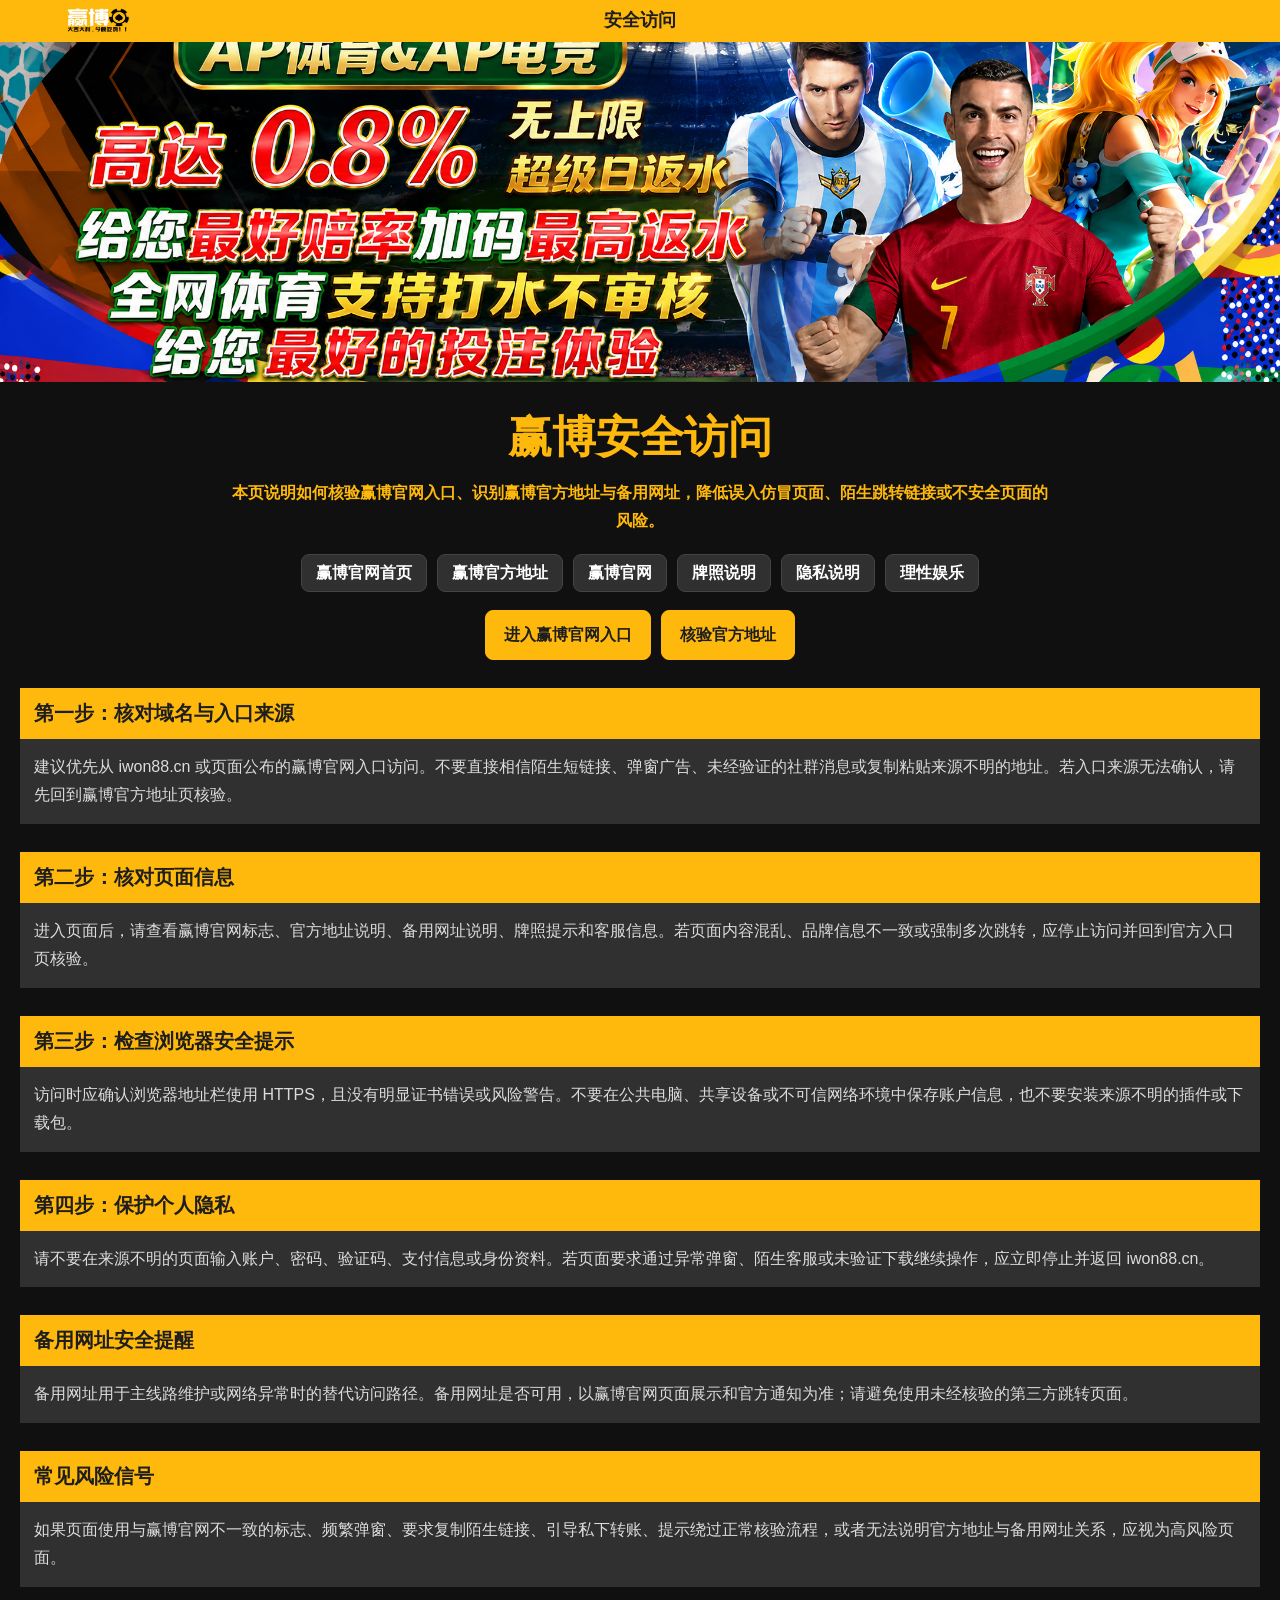
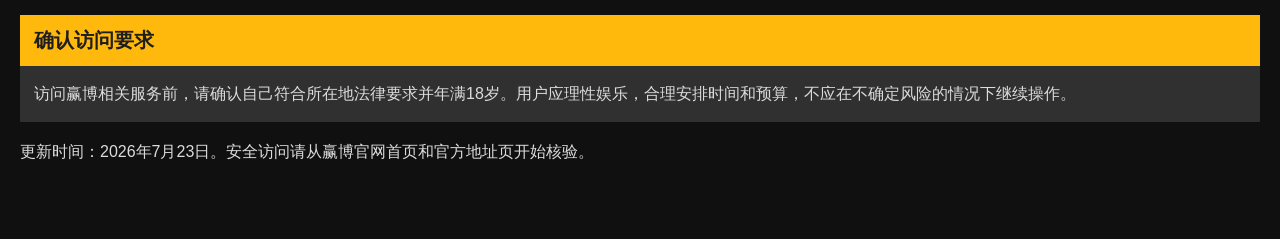
<file: safe-access.html>
<!DOCTYPE html>
<html lang="zh-CN">
<head>
  <meta charset="UTF-8">
  <meta name="viewport" content="width=device-width, initial-scale=1.0">
  <title>赢博安全访问 - 赢博官网入口核验与备用网址提醒</title>
  <meta name="description" content="赢博安全访问页面，说明如何核验赢博官网入口、识别官方地址和备用网址，避免仿冒链接、保护隐私并保持理性娱乐。">
  <meta name="robots" content="index, follow, max-image-preview:large">
  <meta name="theme-color" content="#ffb80c">
  <link rel="icon" type="image/png" sizes="57x57" href="/favicon.png">
  <link rel="shortcut icon" type="image/png" href="/favicon.png">
  <link rel="apple-touch-icon" sizes="180x180" href="/apple-touch-icon.png">
  <link rel="canonical" href="https://iwon88.cn/safe-access.html">
  <link rel="alternate" hreflang="zh-CN" href="https://iwon88.cn/safe-access.html">
  <link rel="stylesheet" href="/site-theme.css?v=20260724-gold-headings">
  <meta property="og:type" content="website">
  <meta property="og:locale" content="zh_CN">
  <meta property="og:site_name" content="赢博体育">
  <meta property="og:title" content="赢博安全访问 - 赢博官网入口核验与备用网址提醒">
  <meta property="og:description" content="核验赢博官网入口、官方地址和备用网址，避免仿冒链接、保护隐私并保持理性娱乐。">
  <meta property="og:url" content="https://iwon88.cn/safe-access.html">
  <meta property="og:image" content="https://iwon88.cn/img/Fiong.jpg">
  <meta name="twitter:card" content="summary_large_image">
  <script type="application/ld+json">
  {
    "@context": "https://schema.org",
    "@graph": [
      {
        "@type": "WebPage",
        "@id": "https://iwon88.cn/safe-access.html#webpage",
        "url": "https://iwon88.cn/safe-access.html",
        "name": "赢博安全访问 - 赢博官网入口核验与备用网址提醒",
        "description": "赢博安全访问页面，说明如何核验赢博官网入口、识别官方地址和备用网址，避免仿冒链接、保护隐私并保持理性娱乐。",
        "isPartOf": {
          "@type": "WebSite",
          "@id": "https://iwon88.cn/#website",
          "name": "赢博体育",
          "url": "https://iwon88.cn/"
        },
        "dateModified": "2026-07-23",
        "inLanguage": "zh-CN"
      },
      {
        "@type": "HowTo",
        "@id": "https://iwon88.cn/safe-access.html#howto",
        "name": "如何安全访问赢博官网",
        "description": "通过域名、页面信息、隐私保护和官方入口说明核验赢博官网访问路径。",
        "step": [
          {"@type": "HowToStep", "name": "核对域名", "text": "优先从 iwon88.cn 或页面公布的官方入口进入，避免使用陌生短链接。"},
          {"@type": "HowToStep", "name": "查看页面信息", "text": "核对赢博官网标志、官方地址说明、备用网址说明、牌照提示和客服信息。"},
          {"@type": "HowToStep", "name": "保护隐私", "text": "不要在来源不明的页面输入账户、验证码、支付信息或个人身份信息。"},
          {"@type": "HowToStep", "name": "确认访问要求", "text": "访问前确认所在地法律要求、年龄要求和个人风险承受能力。"}
        ],
        "inLanguage": "zh-CN"
      }
    ]
  }
  </script>
</head>
<body>
  <header class="navbar">
    <a href="/" aria-label="赢博官网首页"><img class="logo" src="img/logo.png" width="143" height="55" alt="赢博 iwon88 标志"></a>
    <p class="nav-title">安全访问</p>
    <span class="nav-spacer" aria-hidden="true"></span>
  </header>

  <main>
    <section class="visual" aria-label="赢博安全访问主视觉">
      <img src="img/Fiong.jpg" width="2172" height="724" alt="赢博官网安全访问与入口核验主视觉" fetchpriority="high" decoding="async">
    </section>
    <section class="content">
      <h1>赢博安全访问</h1>
      <p class="lead">本页说明如何核验赢博官网入口、识别赢博官方地址与备用网址，降低误入仿冒页面、陌生跳转链接或不安全页面的风险。</p>
      <nav class="navlinks" aria-label="赢博安全访问相关页面">
        <a href="/">赢博官网首页</a>
        <a href="/official-address.html">赢博官方地址</a>
        <a href="/yingbo-guanwang.html">赢博官网</a>
        <a href="/license.html">牌照说明</a>
        <a href="/privacy.html">隐私说明</a>
        <a href="/responsible-gaming.html">理性娱乐</a>
      </nav>
      <div class="actions" aria-label="赢博官网安全入口">
        <a href="https://www.iwon42413.net" rel="noopener">进入赢博官网入口</a>
        <a href="/official-address.html">核验官方地址</a>
      </div>

      <h2>第一步：核对域名与入口来源</h2>
      <p>建议优先从 iwon88.cn 或页面公布的赢博官网入口访问。不要直接相信陌生短链接、弹窗广告、未经验证的社群消息或复制粘贴来源不明的地址。若入口来源无法确认，请先回到赢博官方地址页核验。</p>

      <h2>第二步：核对页面信息</h2>
      <p>进入页面后，请查看赢博官网标志、官方地址说明、备用网址说明、牌照提示和客服信息。若页面内容混乱、品牌信息不一致或强制多次跳转，应停止访问并回到官方入口页核验。</p>

      <h2>第三步：检查浏览器安全提示</h2>
      <p>访问时应确认浏览器地址栏使用 HTTPS，且没有明显证书错误或风险警告。不要在公共电脑、共享设备或不可信网络环境中保存账户信息，也不要安装来源不明的插件或下载包。</p>

      <h2>第四步：保护个人隐私</h2>
      <p>请不要在来源不明的页面输入账户、密码、验证码、支付信息或身份资料。若页面要求通过异常弹窗、陌生客服或未验证下载继续操作，应立即停止并返回 iwon88.cn。</p>

      <h2>备用网址安全提醒</h2>
      <p>备用网址用于主线路维护或网络异常时的替代访问路径。备用网址是否可用，以赢博官网页面展示和官方通知为准；请避免使用未经核验的第三方跳转页面。</p>

      <h2>常见风险信号</h2>
      <p>如果页面使用与赢博官网不一致的标志、频繁弹窗、要求复制陌生链接、引导私下转账、提示绕过正常核验流程，或者无法说明官方地址与备用网址关系，应视为高风险页面。</p>

      <h2>确认访问要求</h2>
      <p>访问赢博相关服务前，请确认自己符合所在地法律要求并年满18岁。用户应理性娱乐，合理安排时间和预算，不应在不确定风险的情况下继续操作。</p>

      <p class="note">更新时间：2026年7月23日。安全访问请从赢博官网首页和官方地址页开始核验。</p>
    </section>
  </main>
</body>
</html>
</file>
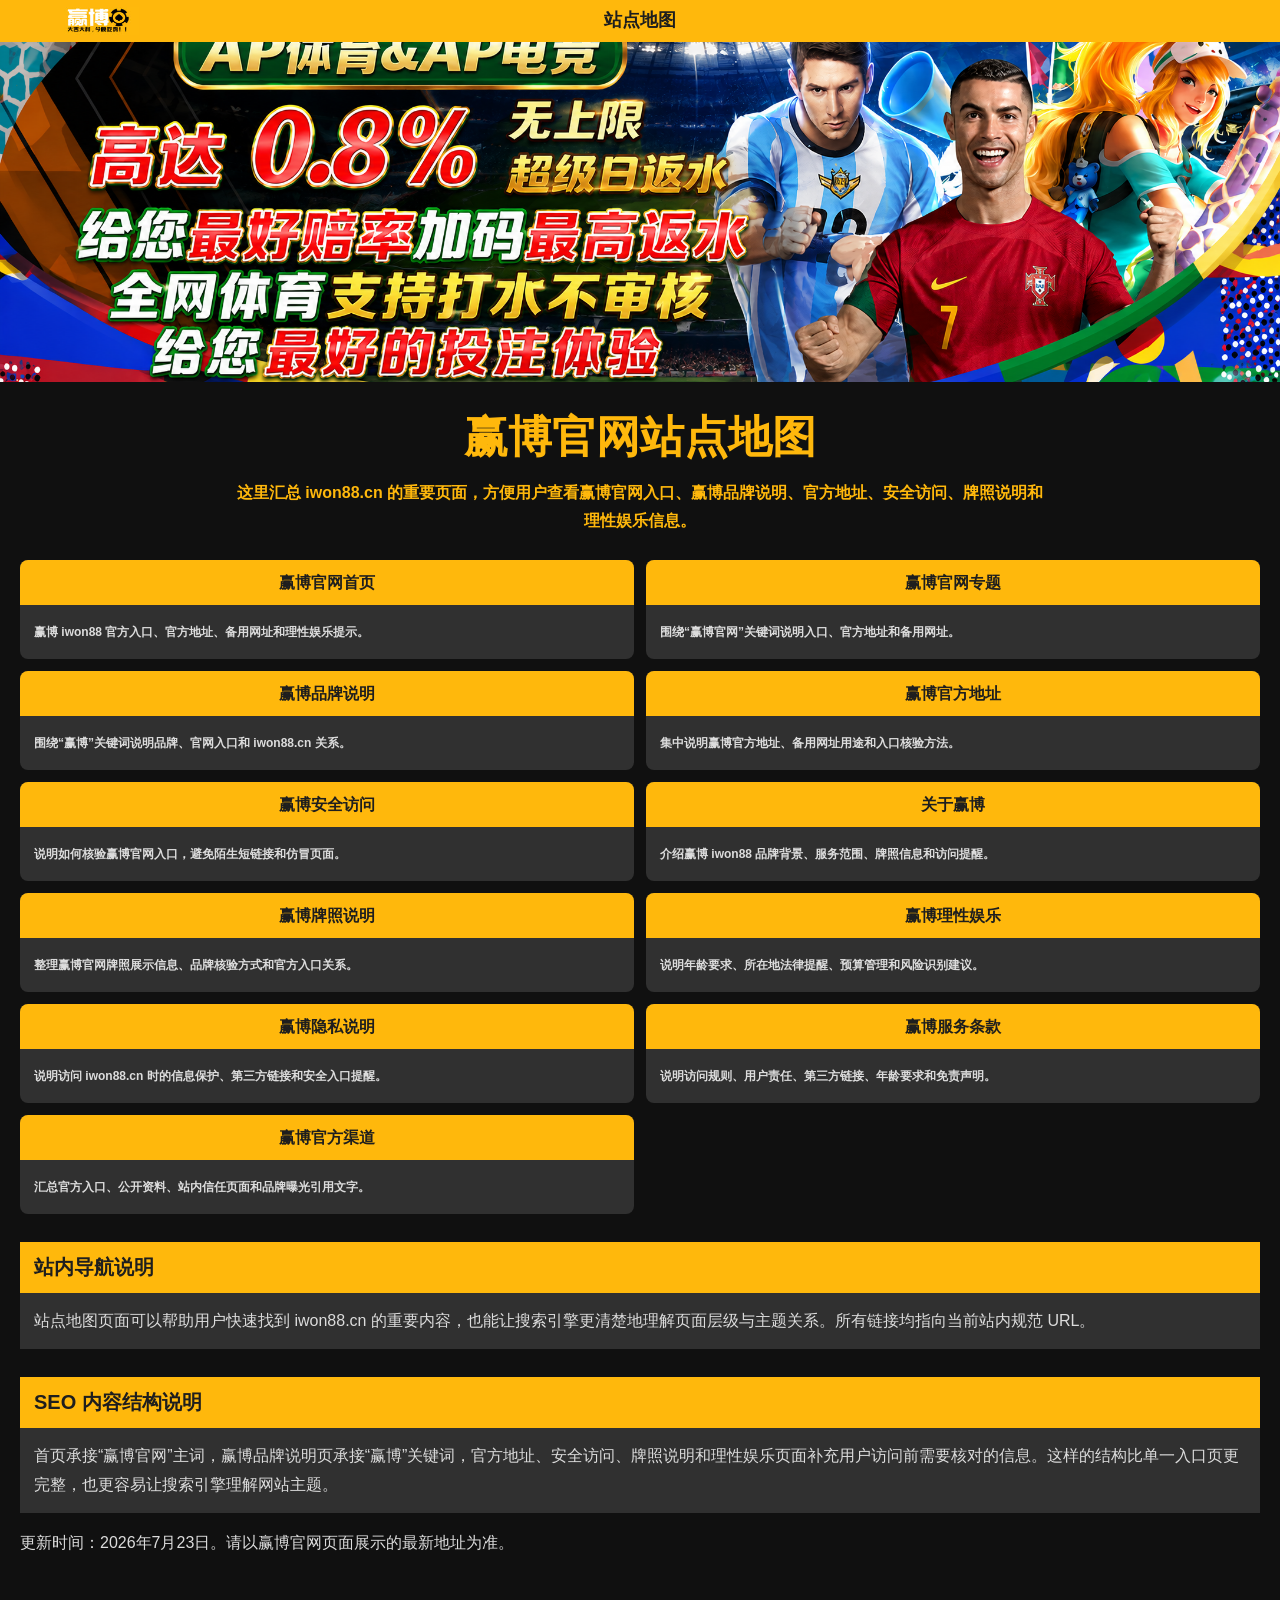
<file: site-map.html>
<!DOCTYPE html>
<html lang="zh-CN">
<head>
  <meta charset="UTF-8">
  <meta name="viewport" content="width=device-width, initial-scale=1.0">
  <title>赢博官网站点地图 - 赢博 iwon88 页面导航</title>
  <meta name="description" content="赢博官网站点地图，汇总赢博 iwon88 首页、赢博官网专题、赢博品牌说明、官方地址、安全访问、牌照说明、理性娱乐、隐私和服务条款页面。">
  <meta name="robots" content="index, follow, max-image-preview:large">
  <meta name="theme-color" content="#ffb80c">
  <link rel="icon" type="image/png" sizes="57x57" href="/favicon.png">
  <link rel="shortcut icon" type="image/png" href="/favicon.png">
  <link rel="apple-touch-icon" sizes="180x180" href="/apple-touch-icon.png">
  <link rel="canonical" href="https://iwon88.cn/site-map.html">
  <link rel="alternate" hreflang="zh-CN" href="https://iwon88.cn/site-map.html">
  <link rel="stylesheet" href="/site-theme.css?v=20260724-gold-headings">
  <meta property="og:type" content="website">
  <meta property="og:locale" content="zh_CN">
  <meta property="og:site_name" content="赢博体育">
  <meta property="og:title" content="赢博官网站点地图 - 赢博 iwon88 页面导航">
  <meta property="og:description" content="查看赢博官网 iwon88 的全部重要页面：官网入口、品牌说明、官方地址、安全访问、牌照说明、理性娱乐和公开资料。">
  <meta property="og:url" content="https://iwon88.cn/site-map.html">
  <meta property="og:image" content="https://iwon88.cn/img/Fiong.jpg">
  <meta name="twitter:card" content="summary_large_image">
  <script type="application/ld+json">
  {
    "@context": "https://schema.org",
    "@graph": [
      {
        "@type": "CollectionPage",
        "@id": "https://iwon88.cn/site-map.html#webpage",
        "url": "https://iwon88.cn/site-map.html",
        "name": "赢博官网站点地图 - 赢博 iwon88 页面导航",
        "description": "赢博官网站点地图，汇总赢博 iwon88 首页、赢博官网专题、赢博品牌说明、官方地址、安全访问、牌照说明、理性娱乐、隐私和服务条款页面。",
        "isPartOf": {
          "@type": "WebSite",
          "@id": "https://iwon88.cn/#website",
          "name": "赢博体育",
          "url": "https://iwon88.cn/"
        },
        "dateModified": "2026-07-23",
        "inLanguage": "zh-CN"
      }
    ]
  }
  </script>
</head>
<body>
  <header class="navbar">
    <a href="/" aria-label="赢博官网首页"><img class="logo" src="img/logo.png" width="143" height="55" alt="赢博 iwon88 标志"></a>
    <p class="nav-title">站点地图</p>
    <span class="nav-spacer" aria-hidden="true"></span>
  </header>

  <main>
    <section class="visual" aria-label="赢博官网站点地图主视觉">
      <img src="img/Fiong.jpg" width="2172" height="724" alt="赢博官网 iwon88 站点地图页面导航主视觉" fetchpriority="high" decoding="async">
    </section>
    <section class="content">
      <h1>赢博官网站点地图</h1>
      <p class="lead">这里汇总 iwon88.cn 的重要页面，方便用户查看赢博官网入口、赢博品牌说明、官方地址、安全访问、牌照说明和理性娱乐信息。</p>
      <ul class="map-list">
        <li><a href="/"><strong>赢博官网首页</strong><span>赢博 iwon88 官方入口、官方地址、备用网址和理性娱乐提示。</span></a></li>
        <li><a href="/yingbo-guanwang.html"><strong>赢博官网专题</strong><span>围绕“赢博官网”关键词说明入口、官方地址和备用网址。</span></a></li>
        <li><a href="/yingbo.html"><strong>赢博品牌说明</strong><span>围绕“赢博”关键词说明品牌、官网入口和 iwon88.cn 关系。</span></a></li>
        <li><a href="/official-address.html"><strong>赢博官方地址</strong><span>集中说明赢博官方地址、备用网址用途和入口核验方法。</span></a></li>
        <li><a href="/safe-access.html"><strong>赢博安全访问</strong><span>说明如何核验赢博官网入口，避免陌生短链接和仿冒页面。</span></a></li>
        <li><a href="/about.html"><strong>关于赢博</strong><span>介绍赢博 iwon88 品牌背景、服务范围、牌照信息和访问提醒。</span></a></li>
        <li><a href="/license.html"><strong>赢博牌照说明</strong><span>整理赢博官网牌照展示信息、品牌核验方式和官方入口关系。</span></a></li>
        <li><a href="/responsible-gaming.html"><strong>赢博理性娱乐</strong><span>说明年龄要求、所在地法律提醒、预算管理和风险识别建议。</span></a></li>
        <li><a href="/privacy.html"><strong>赢博隐私说明</strong><span>说明访问 iwon88.cn 时的信息保护、第三方链接和安全入口提醒。</span></a></li>
        <li><a href="/terms.html"><strong>赢博服务条款</strong><span>说明访问规则、用户责任、第三方链接、年龄要求和免责声明。</span></a></li>
        <li><a href="/official-channels.html"><strong>赢博官方渠道</strong><span>汇总官方入口、公开资料、站内信任页面和品牌曝光引用文字。</span></a></li>
      </ul>

      <h2>站内导航说明</h2>
      <p>站点地图页面可以帮助用户快速找到 iwon88.cn 的重要内容，也能让搜索引擎更清楚地理解页面层级与主题关系。所有链接均指向当前站内规范 URL。</p>

      <h2>SEO 内容结构说明</h2>
      <p>首页承接“赢博官网”主词，赢博品牌说明页承接“赢博”关键词，官方地址、安全访问、牌照说明和理性娱乐页面补充用户访问前需要核对的信息。这样的结构比单一入口页更完整，也更容易让搜索引擎理解网站主题。</p>

      <p class="note">更新时间：2026年7月23日。请以赢博官网页面展示的最新地址为准。</p>
    </section>
  </main>
</body>
</html>
</file>
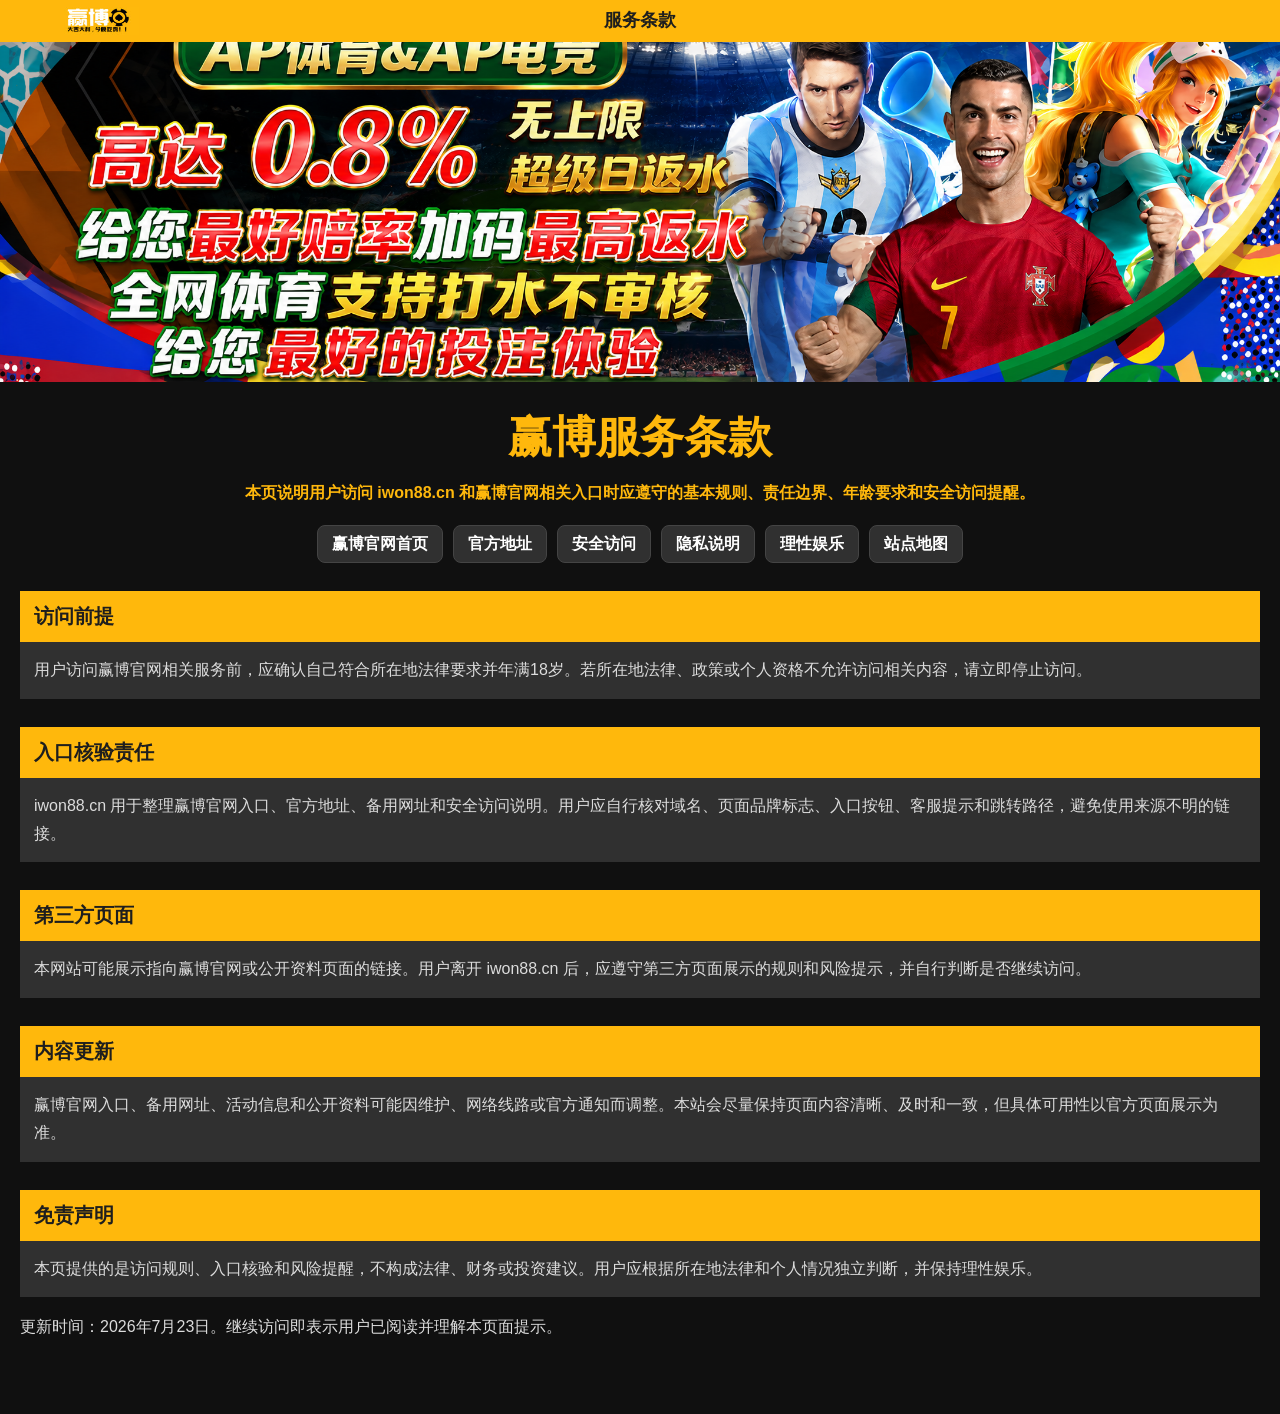
<file: terms.html>
<!DOCTYPE html>
<html lang="zh-CN">
<head>
  <meta charset="UTF-8">
  <meta name="viewport" content="width=device-width, initial-scale=1.0">
  <title>赢博服务条款 - 赢博官网 iwon88 访问规则与免责声明</title>
  <meta name="description" content="赢博服务条款页面，说明访问赢博官网 iwon88 时的入口核验、用户责任、第三方链接、年龄与法律要求、免责声明。">
  <meta name="robots" content="index, follow, max-image-preview:large">
  <meta name="theme-color" content="#ffb80c">
  <link rel="icon" type="image/png" sizes="57x57" href="/favicon.png">
  <link rel="shortcut icon" type="image/png" href="/favicon.png">
  <link rel="apple-touch-icon" sizes="180x180" href="/apple-touch-icon.png">
  <link rel="canonical" href="https://iwon88.cn/terms.html">
  <link rel="alternate" hreflang="zh-CN" href="https://iwon88.cn/terms.html">
  <link rel="stylesheet" href="/site-theme.css?v=20260724-gold-headings">
  <meta property="og:type" content="website">
  <meta property="og:locale" content="zh_CN">
  <meta property="og:site_name" content="赢博体育">
  <meta property="og:title" content="赢博服务条款 - 赢博官网 iwon88 访问规则与免责声明">
  <meta property="og:description" content="查看访问赢博官网 iwon88 时的入口核验、用户责任、第三方链接、年龄与法律要求、免责声明。">
  <meta property="og:url" content="https://iwon88.cn/terms.html">
  <meta property="og:image" content="https://iwon88.cn/img/Fiong.jpg">
  <meta name="twitter:card" content="summary_large_image">
  <script type="application/ld+json">
  {
    "@context": "https://schema.org",
    "@type": "WebPage",
    "@id": "https://iwon88.cn/terms.html#webpage",
    "url": "https://iwon88.cn/terms.html",
    "name": "赢博服务条款 - 赢博官网 iwon88 访问规则与免责声明",
    "description": "赢博服务条款页面，说明访问赢博官网 iwon88 时的入口核验、用户责任、第三方链接、年龄与法律要求、免责声明。",
    "isPartOf": {"@type": "WebSite", "@id": "https://iwon88.cn/#website", "name": "赢博体育", "url": "https://iwon88.cn/"},
    "dateModified": "2026-07-23",
    "inLanguage": "zh-CN"
  }
  </script>
</head>
<body>
  <header class="navbar">
    <a href="/" aria-label="赢博官网首页"><img class="logo" src="img/logo.png" width="143" height="55" alt="赢博 iwon88 标志"></a>
    <p class="nav-title">服务条款</p>
    <span class="nav-spacer" aria-hidden="true"></span>
  </header>

  <main>
    <section class="visual" aria-label="赢博服务条款主视觉">
      <img src="img/Fiong.jpg" width="2172" height="724" alt="赢博官网 iwon88 服务条款与访问规则主视觉" fetchpriority="high" decoding="async">
    </section>
    <section class="content">
      <h1>赢博服务条款</h1>
      <p class="lead">本页说明用户访问 iwon88.cn 和赢博官网相关入口时应遵守的基本规则、责任边界、年龄要求和安全访问提醒。</p>
      <nav class="navlinks" aria-label="赢博服务条款相关页面">
        <a href="/">赢博官网首页</a>
        <a href="/official-address.html">官方地址</a>
        <a href="/safe-access.html">安全访问</a>
        <a href="/privacy.html">隐私说明</a>
        <a href="/responsible-gaming.html">理性娱乐</a>
        <a href="/site-map.html">站点地图</a>
      </nav>

      <h2>访问前提</h2>
      <p>用户访问赢博官网相关服务前，应确认自己符合所在地法律要求并年满18岁。若所在地法律、政策或个人资格不允许访问相关内容，请立即停止访问。</p>

      <h2>入口核验责任</h2>
      <p>iwon88.cn 用于整理赢博官网入口、官方地址、备用网址和安全访问说明。用户应自行核对域名、页面品牌标志、入口按钮、客服提示和跳转路径，避免使用来源不明的链接。</p>

      <h2>第三方页面</h2>
      <p>本网站可能展示指向赢博官网或公开资料页面的链接。用户离开 iwon88.cn 后，应遵守第三方页面展示的规则和风险提示，并自行判断是否继续访问。</p>

      <h2>内容更新</h2>
      <p>赢博官网入口、备用网址、活动信息和公开资料可能因维护、网络线路或官方通知而调整。本站会尽量保持页面内容清晰、及时和一致，但具体可用性以官方页面展示为准。</p>

      <h2>免责声明</h2>
      <p>本页提供的是访问规则、入口核验和风险提醒，不构成法律、财务或投资建议。用户应根据所在地法律和个人情况独立判断，并保持理性娱乐。</p>

      <p class="note">更新时间：2026年7月23日。继续访问即表示用户已阅读并理解本页面提示。</p>
    </section>
  </main>
</body>
</html>
</file>
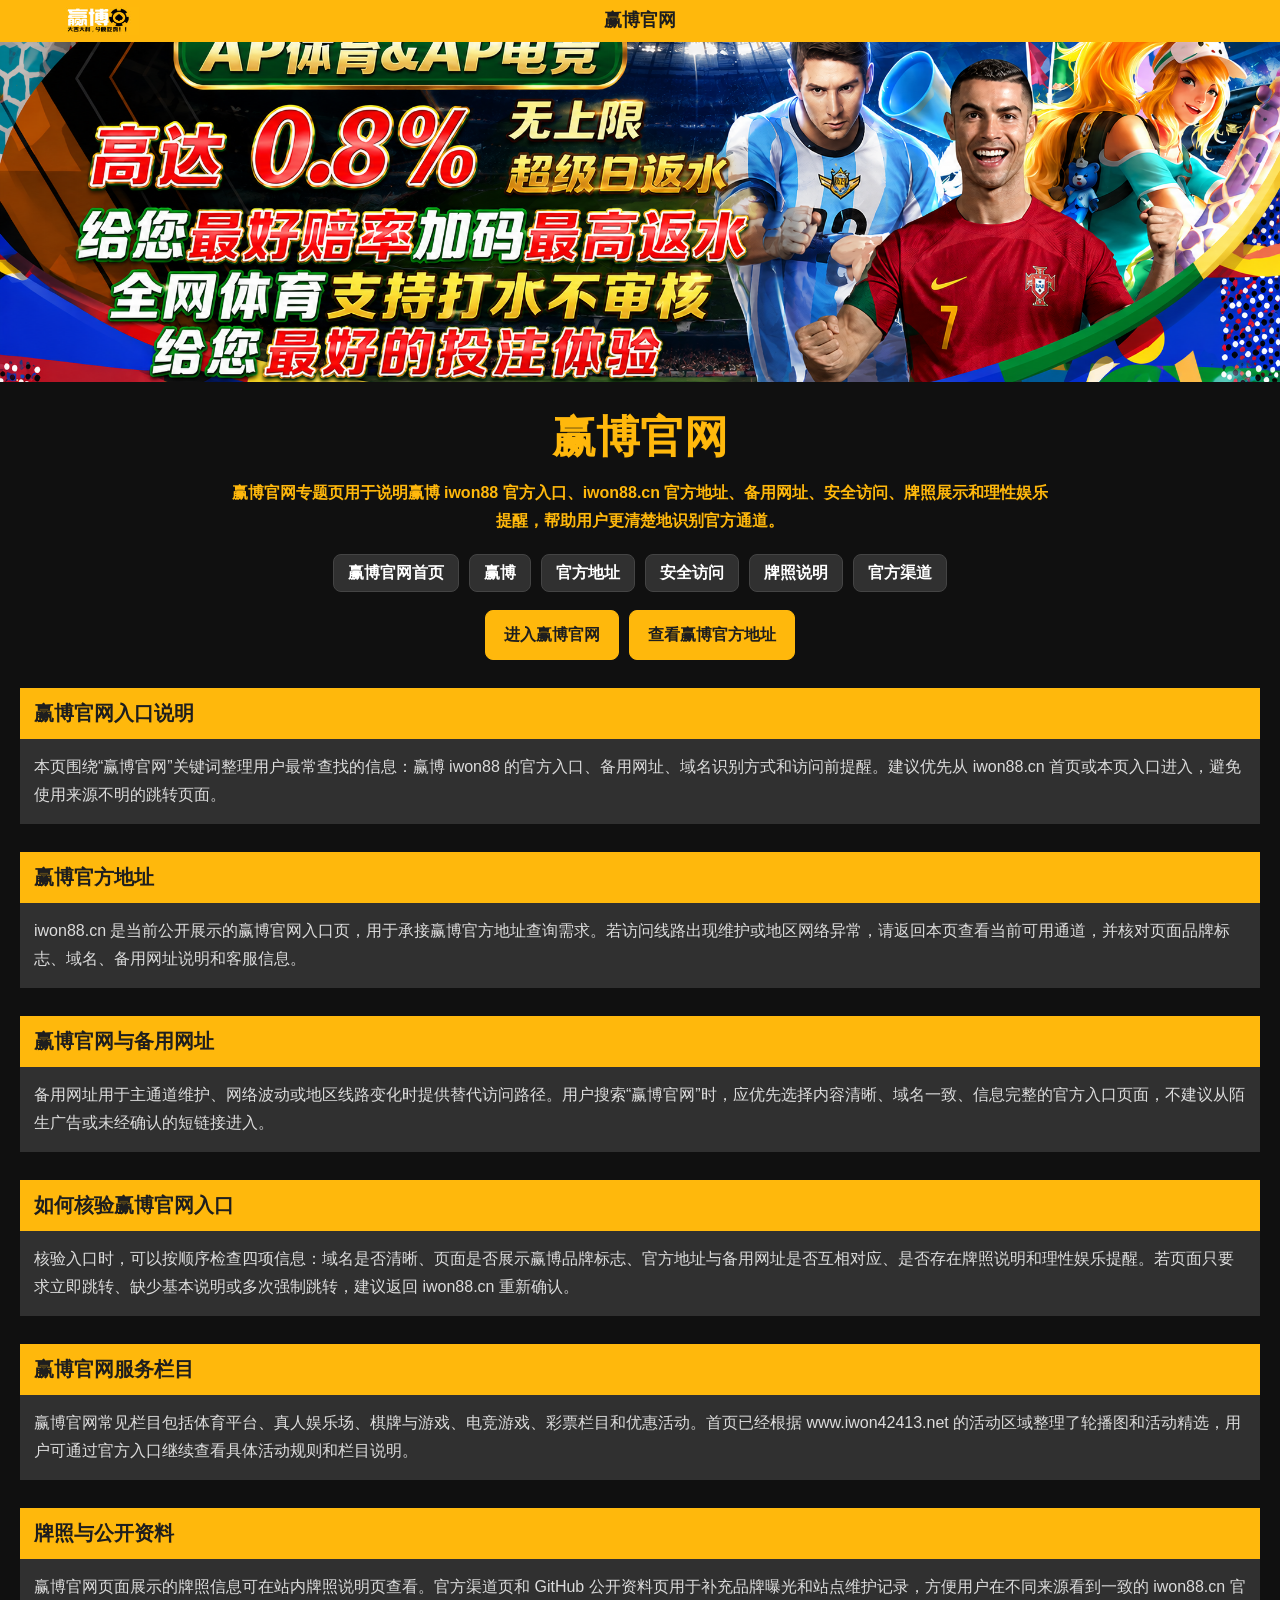
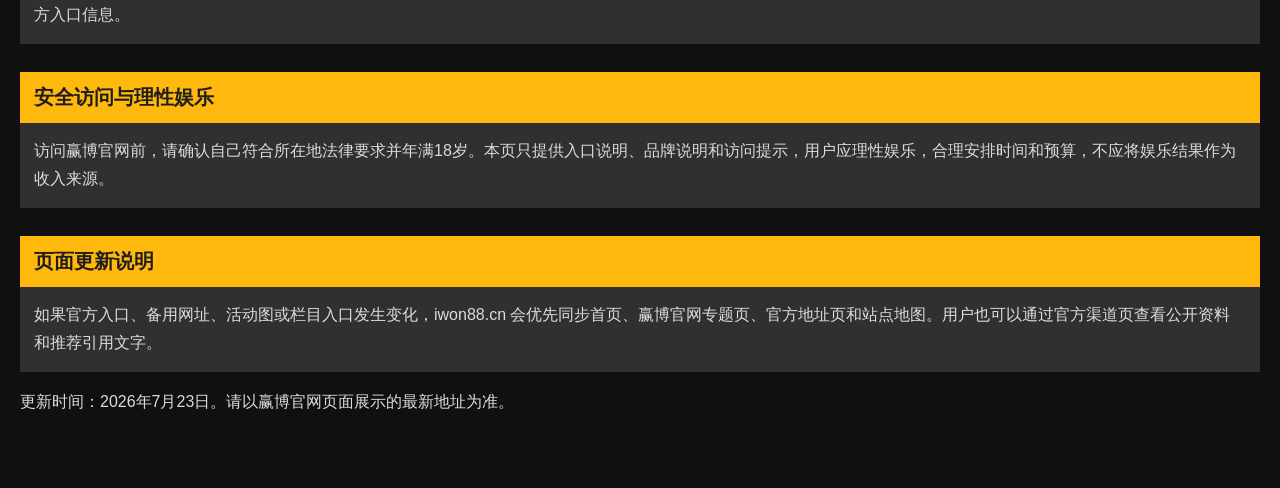
<file: yingbo-guanwang.html>
<!DOCTYPE html>
<html lang="zh-CN">
<head>
  <meta charset="UTF-8">
  <meta name="viewport" content="width=device-width, initial-scale=1.0">
  <title>赢博官网 - 赢博 iwon88 官方入口、官方地址与备用网址</title>
  <meta name="description" content="赢博官网专题页，整理赢博 iwon88 官方入口、iwon88.cn 官方地址、备用网址、安全访问、牌照说明和理性娱乐提示。">
  <meta name="robots" content="index, follow, max-image-preview:large">
  <meta name="theme-color" content="#ffb80c">
  <link rel="icon" type="image/png" sizes="57x57" href="/favicon.png">
  <link rel="shortcut icon" type="image/png" href="/favicon.png">
  <link rel="apple-touch-icon" sizes="180x180" href="/apple-touch-icon.png">
  <link rel="canonical" href="https://iwon88.cn/yingbo-guanwang.html">
  <link rel="alternate" hreflang="zh-CN" href="https://iwon88.cn/yingbo-guanwang.html">
  <link rel="stylesheet" href="/site-theme.css?v=20260724-gold-headings">
  <meta property="og:type" content="website">
  <meta property="og:locale" content="zh_CN">
  <meta property="og:site_name" content="赢博体育">
  <meta property="og:title" content="赢博官网 - 赢博 iwon88 官方入口、官方地址与备用网址">
  <meta property="og:description" content="查看赢博官网官方入口、iwon88.cn 官方地址、备用网址、安全访问、牌照说明和理性娱乐提示。">
  <meta property="og:url" content="https://iwon88.cn/yingbo-guanwang.html">
  <meta property="og:image" content="https://iwon88.cn/img/Fiong.jpg">
  <meta name="twitter:card" content="summary_large_image">
  <script type="application/ld+json">
  {
    "@context": "https://schema.org",
    "@graph": [
      {
        "@type": "WebPage",
        "@id": "https://iwon88.cn/yingbo-guanwang.html#webpage",
        "url": "https://iwon88.cn/yingbo-guanwang.html",
        "name": "赢博官网 - 赢博 iwon88 官方入口、官方地址与备用网址",
        "description": "赢博官网专题页，整理赢博 iwon88 官方入口、iwon88.cn 官方地址、备用网址、安全访问、牌照说明和理性娱乐提示。",
        "isPartOf": {
          "@type": "WebSite",
          "@id": "https://iwon88.cn/#website",
          "name": "赢博体育",
          "url": "https://iwon88.cn/"
        },
        "dateModified": "2026-07-23",
        "inLanguage": "zh-CN"
      },
      {
        "@type": "FAQPage",
        "@id": "https://iwon88.cn/yingbo-guanwang.html#faq",
        "mainEntity": [
          {
            "@type": "Question",
            "name": "赢博官网入口在哪里？",
            "acceptedAnswer": {"@type": "Answer", "text": "用户可通过 iwon88.cn 首页或本页的赢博官网入口按钮查看当前官方访问通道。"}
          },
          {
            "@type": "Question",
            "name": "为什么需要赢博备用地址？",
            "acceptedAnswer": {"@type": "Answer", "text": "备用地址用于主通道维护、网络波动或地区线路异常时提供替代访问路径，具体可用性以官方页面展示为准。"}
          },
          {
            "@type": "Question",
            "name": "如何确认赢博官网页面是否可靠？",
            "acceptedAnswer": {"@type": "Answer", "text": "访问前请核对域名、页面标志、官方地址说明、备用网址说明、牌照提示和理性娱乐提醒。"}
          }
        ],
        "inLanguage": "zh-CN"
      }
    ]
  }
  </script>
</head>
<body>
  <header class="navbar">
    <a href="/" aria-label="赢博官网首页"><img class="logo" src="img/logo.png" width="143" height="55" alt="赢博 iwon88 标志"></a>
    <p class="nav-title">赢博官网</p>
    <span class="nav-spacer" aria-hidden="true"></span>
  </header>

  <main>
    <section class="visual" aria-label="赢博官网主视觉">
      <img src="img/Fiong.jpg" width="2172" height="724" alt="赢博官网 iwon88 官方入口主视觉" fetchpriority="high" decoding="async">
    </section>
    <section class="content">
      <h1>赢博官网</h1>
      <p class="lead">赢博官网专题页用于说明赢博 iwon88 官方入口、iwon88.cn 官方地址、备用网址、安全访问、牌照展示和理性娱乐提醒，帮助用户更清楚地识别官方通道。</p>
      <nav class="navlinks" aria-label="赢博官网相关页面">
        <a href="/">赢博官网首页</a>
        <a href="/yingbo.html">赢博</a>
        <a href="/official-address.html">官方地址</a>
        <a href="/safe-access.html">安全访问</a>
        <a href="/license.html">牌照说明</a>
        <a href="/official-channels.html">官方渠道</a>
      </nav>
      <div class="actions" aria-label="赢博官网访问入口">
        <a href="https://www.iwon42413.net" rel="noopener">进入赢博官网</a>
        <a href="https://www.iwon42413.net" rel="noopener">查看赢博官方地址</a>
      </div>

      <h2>赢博官网入口说明</h2>
      <p>本页围绕“赢博官网”关键词整理用户最常查找的信息：赢博 iwon88 的官方入口、备用网址、域名识别方式和访问前提醒。建议优先从 iwon88.cn 首页或本页入口进入，避免使用来源不明的跳转页面。</p>

      <h2>赢博官方地址</h2>
      <p>iwon88.cn 是当前公开展示的赢博官网入口页，用于承接赢博官方地址查询需求。若访问线路出现维护或地区网络异常，请返回本页查看当前可用通道，并核对页面品牌标志、域名、备用网址说明和客服信息。</p>

      <h2>赢博官网与备用网址</h2>
      <p>备用网址用于主通道维护、网络波动或地区线路变化时提供替代访问路径。用户搜索“赢博官网”时，应优先选择内容清晰、域名一致、信息完整的官方入口页面，不建议从陌生广告或未经确认的短链接进入。</p>

      <h2>如何核验赢博官网入口</h2>
      <p>核验入口时，可以按顺序检查四项信息：域名是否清晰、页面是否展示赢博品牌标志、官方地址与备用网址是否互相对应、是否存在牌照说明和理性娱乐提醒。若页面只要求立即跳转、缺少基本说明或多次强制跳转，建议返回 iwon88.cn 重新确认。</p>

      <h2>赢博官网服务栏目</h2>
      <p>赢博官网常见栏目包括体育平台、真人娱乐场、棋牌与游戏、电竞游戏、彩票栏目和优惠活动。首页已经根据 www.iwon42413.net 的活动区域整理了轮播图和活动精选，用户可通过官方入口继续查看具体活动规则和栏目说明。</p>

      <h2>牌照与公开资料</h2>
      <p>赢博官网页面展示的牌照信息可在站内牌照说明页查看。官方渠道页和 GitHub 公开资料页用于补充品牌曝光和站点维护记录，方便用户在不同来源看到一致的 iwon88.cn 官方入口信息。</p>

      <h2>安全访问与理性娱乐</h2>
      <p>访问赢博官网前，请确认自己符合所在地法律要求并年满18岁。本页只提供入口说明、品牌说明和访问提示，用户应理性娱乐，合理安排时间和预算，不应将娱乐结果作为收入来源。</p>

      <h2>页面更新说明</h2>
      <p>如果官方入口、备用网址、活动图或栏目入口发生变化，iwon88.cn 会优先同步首页、赢博官网专题页、官方地址页和站点地图。用户也可以通过官方渠道页查看公开资料和推荐引用文字。</p>

      <p class="note">更新时间：2026年7月23日。请以赢博官网页面展示的最新地址为准。</p>
    </section>
  </main>
</body>
</html>
</file>
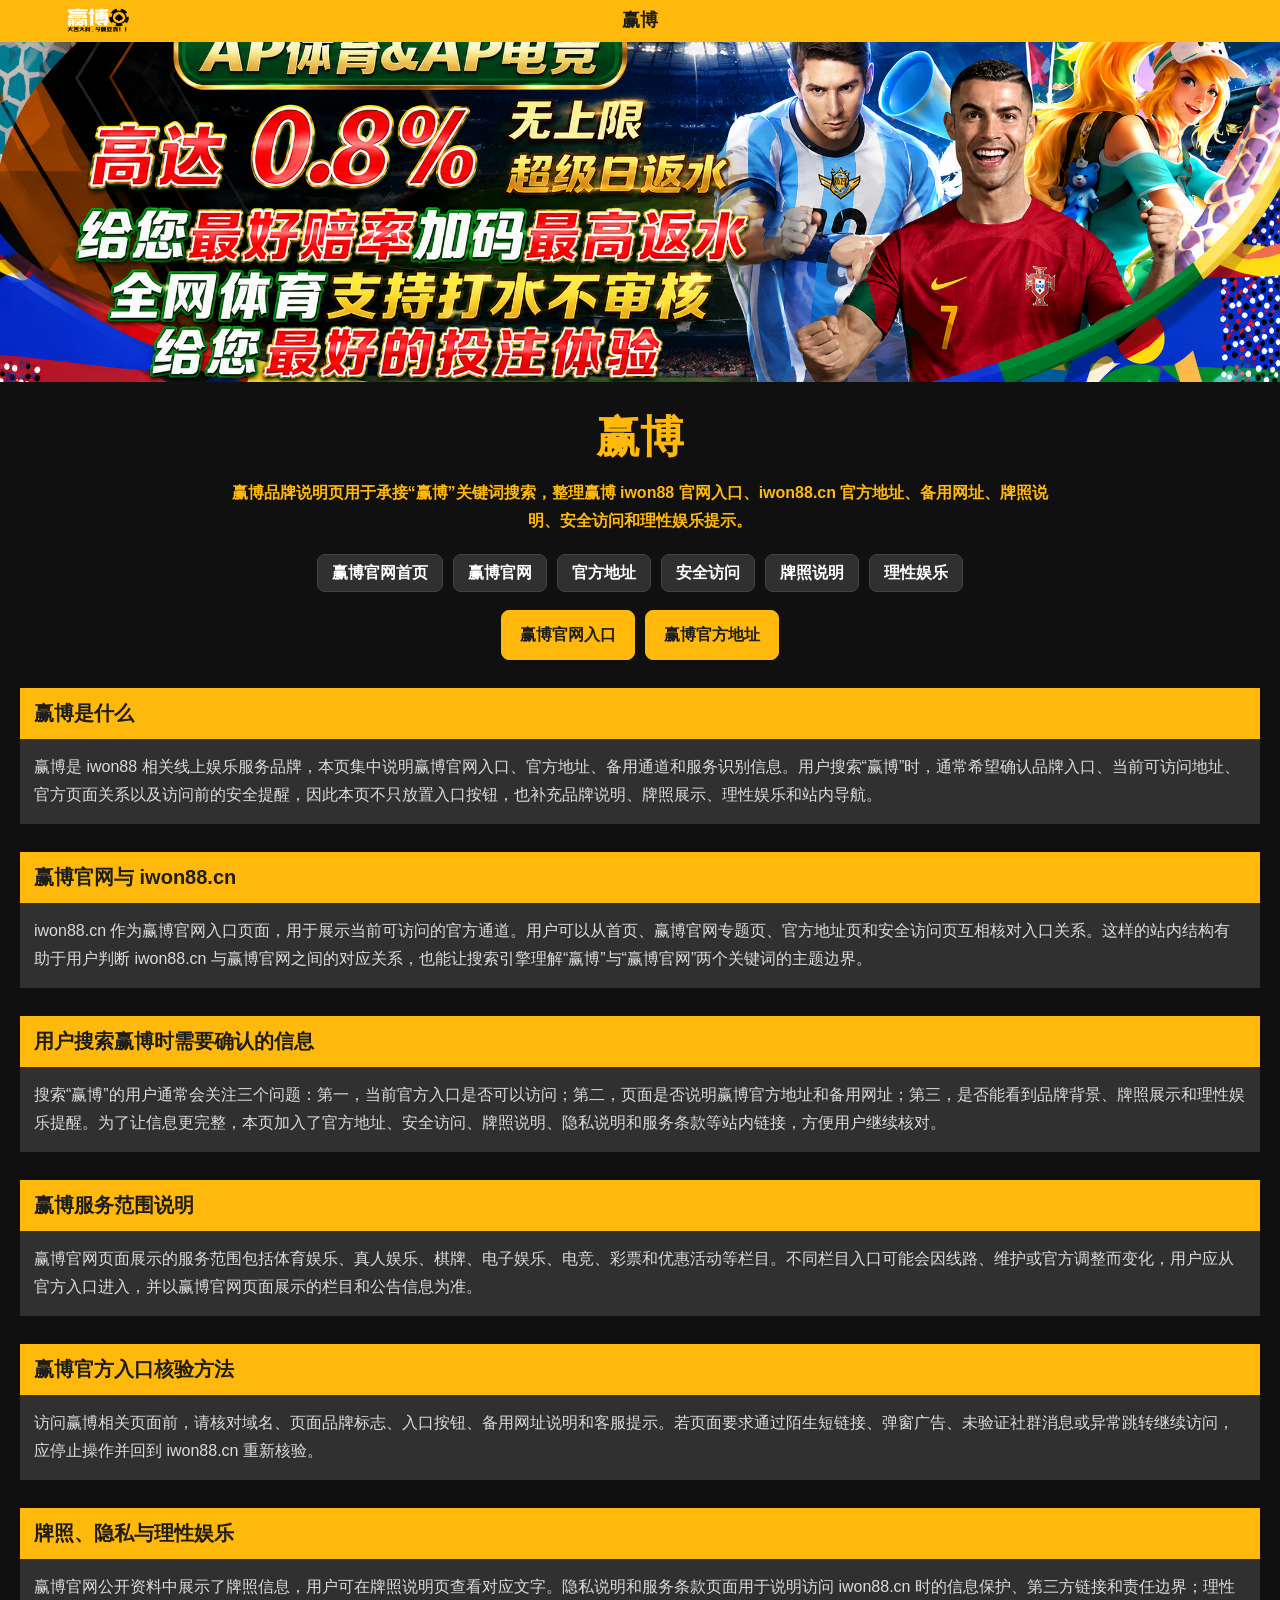
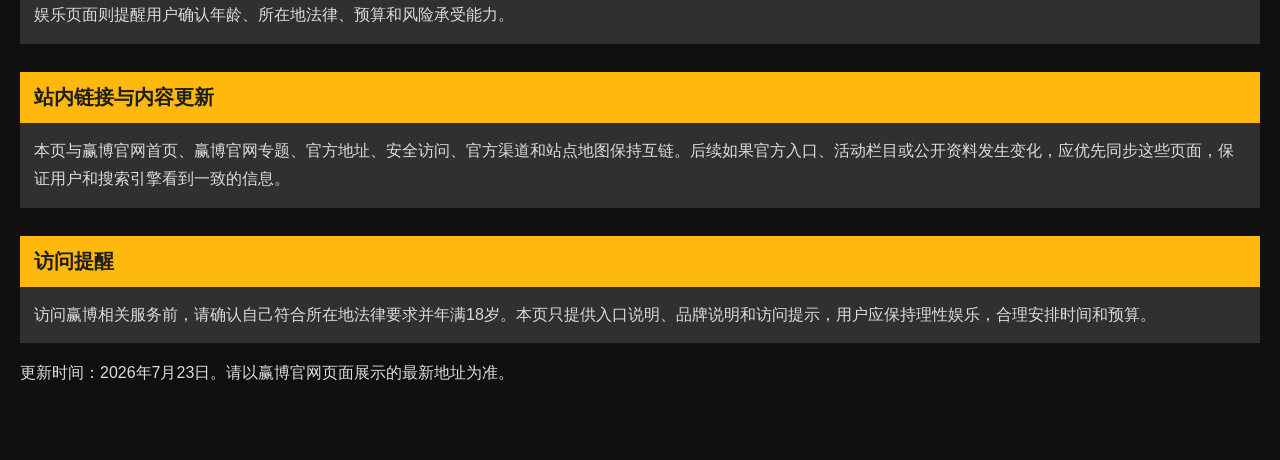
<file: yingbo.html>
<!DOCTYPE html>
<html lang="zh-CN">
<head>
  <meta charset="UTF-8">
  <meta name="viewport" content="width=device-width, initial-scale=1.0">
  <title>赢博 - 赢博官网 iwon88 官方入口与品牌说明</title>
  <meta name="description" content="赢博品牌说明页，介绍赢博 iwon88 官网入口、iwon88.cn 官方地址、备用网址、安全访问、牌照说明和理性娱乐提示。">
  <meta name="robots" content="index, follow, max-image-preview:large">
  <meta name="theme-color" content="#ffb80c">
  <link rel="icon" type="image/png" sizes="57x57" href="/favicon.png">
  <link rel="shortcut icon" type="image/png" href="/favicon.png">
  <link rel="apple-touch-icon" sizes="180x180" href="/apple-touch-icon.png">
  <link rel="canonical" href="https://iwon88.cn/yingbo.html">
  <link rel="alternate" hreflang="zh-CN" href="https://iwon88.cn/yingbo.html">
  <link rel="stylesheet" href="/site-theme.css?v=20260724-gold-headings">
  <meta property="og:type" content="website">
  <meta property="og:locale" content="zh_CN">
  <meta property="og:site_name" content="赢博体育">
  <meta property="og:title" content="赢博 - 赢博官网 iwon88 官方入口与品牌说明">
  <meta property="og:description" content="了解赢博 iwon88 官网入口、iwon88.cn 官方地址、备用网址、安全访问、牌照说明和理性娱乐提醒。">
  <meta property="og:url" content="https://iwon88.cn/yingbo.html">
  <meta property="og:image" content="https://iwon88.cn/img/Fiong.jpg">
  <meta name="twitter:card" content="summary_large_image">
  <script type="application/ld+json">
  {
    "@context": "https://schema.org",
    "@graph": [
      {
        "@type": "Brand",
        "@id": "https://iwon88.cn/yingbo.html#brand",
        "name": "赢博",
        "alternateName": ["赢博官网", "赢博 iwon88", "iwon88"],
        "url": "https://iwon88.cn/"
      },
      {
        "@type": "WebPage",
        "@id": "https://iwon88.cn/yingbo.html#webpage",
        "url": "https://iwon88.cn/yingbo.html",
        "name": "赢博 - 赢博官网 iwon88 官方入口与品牌说明",
        "description": "赢博品牌说明页，介绍赢博 iwon88 官网入口、iwon88.cn 官方地址、备用网址、安全访问、牌照说明和理性娱乐提示。",
        "about": {"@id": "https://iwon88.cn/yingbo.html#brand"},
        "dateModified": "2026-07-23",
        "inLanguage": "zh-CN"
      },
      {
        "@type": "FAQPage",
        "@id": "https://iwon88.cn/yingbo.html#faq",
        "mainEntity": [
          {"@type": "Question", "name": "赢博是什么？", "acceptedAnswer": {"@type": "Answer", "text": "赢博是 iwon88 相关品牌，本页用于说明赢博官网入口、官方地址、品牌服务范围和访问前核验方式。"}},
          {"@type": "Question", "name": "赢博和 iwon88.cn 有什么关系？", "acceptedAnswer": {"@type": "Answer", "text": "iwon88.cn 是赢博官网入口说明页，用于整理官方地址、备用网址、安全访问和品牌公开资料。"}},
          {"@type": "Question", "name": "访问赢博前需要注意什么？", "acceptedAnswer": {"@type": "Answer", "text": "访问前请核对域名、页面标志、官方入口说明和所在地法律要求，并保持理性娱乐。"}}
        ],
        "inLanguage": "zh-CN"
      }
    ]
  }
  </script>
</head>
<body>
  <header class="navbar">
    <a href="/" aria-label="赢博官网首页"><img class="logo" src="img/logo.png" width="143" height="55" alt="赢博 iwon88 标志"></a>
    <p class="nav-title">赢博</p>
    <span class="nav-spacer" aria-hidden="true"></span>
  </header>

  <main>
    <section class="visual" aria-label="赢博品牌主视觉">
      <img src="img/Fiong.jpg" width="2172" height="724" alt="赢博 iwon88 品牌与官网入口主视觉" fetchpriority="high" decoding="async">
    </section>
    <section class="content">
      <h1>赢博</h1>
      <p class="lead">赢博品牌说明页用于承接“赢博”关键词搜索，整理赢博 iwon88 官网入口、iwon88.cn 官方地址、备用网址、牌照说明、安全访问和理性娱乐提示。</p>
      <nav class="navlinks" aria-label="赢博相关页面">
        <a href="/">赢博官网首页</a>
        <a href="/yingbo-guanwang.html">赢博官网</a>
        <a href="/official-address.html">官方地址</a>
        <a href="/safe-access.html">安全访问</a>
        <a href="/license.html">牌照说明</a>
        <a href="/responsible-gaming.html">理性娱乐</a>
      </nav>
      <div class="actions" aria-label="赢博访问入口">
        <a href="https://www.iwon42413.net" rel="noopener">赢博官网入口</a>
        <a href="https://www.iwon42413.net" rel="noopener">赢博官方地址</a>
      </div>

      <h2>赢博是什么</h2>
      <p>赢博是 iwon88 相关线上娱乐服务品牌，本页集中说明赢博官网入口、官方地址、备用通道和服务识别信息。用户搜索“赢博”时，通常希望确认品牌入口、当前可访问地址、官方页面关系以及访问前的安全提醒，因此本页不只放置入口按钮，也补充品牌说明、牌照展示、理性娱乐和站内导航。</p>

      <h2>赢博官网与 iwon88.cn</h2>
      <p>iwon88.cn 作为赢博官网入口页面，用于展示当前可访问的官方通道。用户可以从首页、赢博官网专题页、官方地址页和安全访问页互相核对入口关系。这样的站内结构有助于用户判断 iwon88.cn 与赢博官网之间的对应关系，也能让搜索引擎理解“赢博”与“赢博官网”两个关键词的主题边界。</p>

      <h2>用户搜索赢博时需要确认的信息</h2>
      <p>搜索“赢博”的用户通常会关注三个问题：第一，当前官方入口是否可以访问；第二，页面是否说明赢博官方地址和备用网址；第三，是否能看到品牌背景、牌照展示和理性娱乐提醒。为了让信息更完整，本页加入了官方地址、安全访问、牌照说明、隐私说明和服务条款等站内链接，方便用户继续核对。</p>

      <h2>赢博服务范围说明</h2>
      <p>赢博官网页面展示的服务范围包括体育娱乐、真人娱乐、棋牌、电子娱乐、电竞、彩票和优惠活动等栏目。不同栏目入口可能会因线路、维护或官方调整而变化，用户应从官方入口进入，并以赢博官网页面展示的栏目和公告信息为准。</p>

      <h2>赢博官方入口核验方法</h2>
      <p>访问赢博相关页面前，请核对域名、页面品牌标志、入口按钮、备用网址说明和客服提示。若页面要求通过陌生短链接、弹窗广告、未验证社群消息或异常跳转继续访问，应停止操作并回到 iwon88.cn 重新核验。</p>

      <h2>牌照、隐私与理性娱乐</h2>
      <p>赢博官网公开资料中展示了牌照信息，用户可在牌照说明页查看对应文字。隐私说明和服务条款页面用于说明访问 iwon88.cn 时的信息保护、第三方链接和责任边界；理性娱乐页面则提醒用户确认年龄、所在地法律、预算和风险承受能力。</p>

      <h2>站内链接与内容更新</h2>
      <p>本页与赢博官网首页、赢博官网专题、官方地址、安全访问、官方渠道和站点地图保持互链。后续如果官方入口、活动栏目或公开资料发生变化，应优先同步这些页面，保证用户和搜索引擎看到一致的信息。</p>

      <h2>访问提醒</h2>
      <p>访问赢博相关服务前，请确认自己符合所在地法律要求并年满18岁。本页只提供入口说明、品牌说明和访问提示，用户应保持理性娱乐，合理安排时间和预算。</p>

      <p class="note">更新时间：2026年7月23日。请以赢博官网页面展示的最新地址为准。</p>
    </section>
  </main>
</body>
</html>
</file>
<file: site-theme.css>
* {
  box-sizing: border-box;
}

:root {
  --yb-gold: #FFB80C;
  --yb-gold-deep: #D89000;
  --yb-black: #101010;
  --yb-panel: #303030;
  --yb-panel-dark: #1E1E1E;
  --yb-line: #444444;
  --yb-text: #FFFFFF;
  --yb-muted: #DCDCDC;
}

html,
body {
  margin: 0;
  min-height: 100vh;
  background: var(--yb-black) !important;
  color: var(--yb-text) !important;
  font-family: "Microsoft YaHei", Arial, sans-serif;
}

a {
  text-decoration: none;
}

img {
  max-width: 100%;
}

.navbar {
  display: flex;
  align-items: center;
  justify-content: space-between;
  min-height: 42px;
  padding: 5px clamp(16px, 5vw, 72px);
  background: var(--yb-gold) !important;
  color: var(--yb-panel-dark) !important;
  border-bottom: 0 !important;
  box-shadow: none !important;
}

.logo {
  display: block;
  width: 75px;
  height: auto;
}

.nav-spacer {
  width: 75px;
  flex: 0 0 auto;
}

.site-title,
.nav-title {
  margin: 0;
  color: var(--yb-panel-dark) !important;
  font-size: clamp(14px, 2.2vw, 18px);
  font-weight: 800;
  line-height: 1.2;
  text-align: center;
}

main,
.hero,
.content,
.official-description,
.faq {
  color: var(--yb-text) !important;
}

.visual,
.merged-carousel,
.merged-slide,
.merged-slide img {
  background: var(--yb-black) !important;
}

.visual img {
  display: block;
  width: 100%;
  max-height: 340px;
  object-fit: cover;
  object-position: center;
}

.visual img,
.merged-carousel {
  box-shadow: none !important;
}

.content {
  margin: 30px auto 38px;
  line-height: 1.78;
}

h1,
.official-address,
.faq-title,
.content h1 {
  margin: 0;
  color: var(--yb-gold) !important;
  font-size: clamp(26px, 5vw, 44px);
  line-height: 1.15;
  text-align: center;
}

.lead {
  margin: 16px auto 0;
  max-width: 820px;
  font-size: clamp(13px, 1.9vw, 16px);
  font-weight: 700;
  text-align: center;
}

.lead,
.entry-summary {
  color: var(--yb-gold) !important;
}

.section-copy,
.responsible-note,
p,
.faq-answer,
.official-description p {
  color: var(--yb-muted) !important;
}

.keyword-nav,
.navlinks,
.actions {
  display: flex;
  flex-wrap: wrap;
  justify-content: center;
  gap: 10px;
  margin: 18px 0 0;
}

.link-grid,
.map-list,
.service-grid,
.trust-grid {
  display: grid;
  gap: 12px;
}

.link-grid,
.map-list {
  grid-template-columns: repeat(2, minmax(0, 1fr));
  margin: 24px 0 0;
  padding: 0;
  list-style: none;
}

.section-block,
.content,
.official-description,
.faq {
  width: min(1245px, calc(100% - 40px)) !important;
}

.section-title,
.faq-title {
  margin: 0 0 28px !important;
  padding: 0 0 16px !important;
  border-bottom: 1px solid var(--yb-line) !important;
  color: var(--yb-gold) !important;
  text-align: left !important;
  line-height: 1.3 !important;
}

.section-title::before,
.faq-title::before {
  content: "";
  display: inline-block;
  width: 10px;
  height: 18px;
  margin-right: 12px;
  vertical-align: -2px;
  border-radius: 2px;
  background: var(--yb-gold);
}

.keyword-link,
.keyword-nav a,
.navlinks a {
  display: inline-flex;
  align-items: center;
  justify-content: center;
  min-height: 36px;
  padding: 8px 14px;
  border: 1px solid var(--yb-line) !important;
  border-radius: 8px !important;
  background: var(--yb-panel) !important;
  color: var(--yb-text) !important;
  font-weight: 800;
  line-height: 1.25;
}

.keyword-link:hover,
.keyword-nav a:hover,
.navlinks a:hover {
  color: var(--yb-gold) !important;
  background: var(--yb-panel-dark) !important;
}

.address-button,
.actions a,
body main a.btn-primary {
  display: inline-flex;
  align-items: center;
  justify-content: center;
  min-height: 44px;
  padding: 10px 18px;
  border: 1px solid var(--yb-gold) !important;
  border-radius: 8px !important;
  background: var(--yb-gold) !important;
  color: var(--yb-panel-dark) !important;
  font-weight: 800;
  box-shadow: none !important;
  text-shadow: none !important;
}

.address-button:hover,
.actions a:hover {
  background: transparent !important;
  color: var(--yb-gold) !important;
}

.service-card,
.trust-item,
.link-grid a,
.map-list a,
.copy-box {
  display: block;
  min-height: 76px;
  overflow: hidden;
  padding: 13px 14px;
  border: 0 !important;
  border-radius: 8px !important;
  background: var(--yb-panel) !important;
  color: var(--yb-text) !important;
  box-shadow: none !important;
}

.service-card strong,
.trust-item strong,
.link-grid strong,
.map-list strong {
  display: block !important;
  margin: -13px -14px 12px !important;
  padding: 12px 14px !important;
  background: var(--yb-gold) !important;
  color: var(--yb-panel-dark) !important;
  font-size: 16px !important;
  line-height: 1.35 !important;
  text-align: center !important;
}

.service-card span,
.trust-item span,
.link-grid span,
.map-list span,
.copy-box {
  color: var(--yb-muted) !important;
  font-size: 12px;
  font-weight: 650;
  line-height: 1.6;
}

.promo-section {
  width: min(1245px, calc(100% - 40px)) !important;
}

.promo-grid {
  display: grid !important;
  grid-template-columns: repeat(4, minmax(0, 1fr)) !important;
  gap: 44px !important;
  align-items: start !important;
}

.promo-card {
  overflow: hidden !important;
  border: 0 !important;
  border-radius: 8px !important;
  background: transparent !important;
  color: var(--yb-text) !important;
  box-shadow: none !important;
}

.promo-card img {
  display: block !important;
  width: 100% !important;
  height: auto !important;
  background: transparent !important;
}

.promo-body {
  display: block !important;
  min-height: 114px !important;
  padding: 14px 10px !important;
  background: var(--yb-panel) !important;
  color: var(--yb-text) !important;
}

.promo-body strong {
  display: -webkit-box !important;
  margin: 0 0 20px !important;
  overflow: hidden !important;
  color: var(--yb-text) !important;
  font-size: 16px !important;
  font-weight: 800 !important;
  line-height: 19px !important;
  -webkit-box-orient: vertical;
  -webkit-line-clamp: 1;
}

.promo-body > span {
  display: -webkit-box !important;
  overflow: hidden !important;
  color: var(--yb-muted) !important;
  font-size: 12px !important;
  font-weight: 650 !important;
  line-height: 17px !important;
  -webkit-box-orient: vertical;
  -webkit-line-clamp: 2;
}

.promo-card:hover .promo-body {
  background: var(--yb-panel-dark) !important;
}

.content > h2,
.description-heading {
  margin: 28px 0 0 !important;
  padding: 12px 14px !important;
  background: var(--yb-gold) !important;
  color: var(--yb-panel-dark) !important;
  font-size: clamp(16px, 2.2vw, 20px) !important;
  line-height: 1.35 !important;
}

.content > p:not(.lead):not(.note),
.official-description p,
.faq-list > div {
  margin: 0 0 14px !important;
  padding: 14px !important;
  background: var(--yb-panel) !important;
  color: var(--yb-muted) !important;
}

.official-description a,
.content a:not(.actions a):not(.navlinks a):not(.keyword-nav a),
.faq-question {
  color: var(--yb-gold) !important;
}

.note,
.responsible-note {
  background: transparent !important;
  color: var(--yb-muted) !important;
}

body > main {
  background: var(--yb-black) !important;
}

body > main > section.content,
body > main > .content {
  padding-bottom: 18px;
}

.fixed-bottom-image {
  background: var(--yb-black) !important;
}

.official-address,
.hero > .entry-summary,
.keyword-links .keyword-link {
  color: var(--yb-gold) !important;
}

.keyword-links .keyword-link {
  border-color: rgba(255, 184, 12, 0.58) !important;
}

.keyword-links .keyword-link:hover {
  background: var(--yb-gold) !important;
  color: var(--yb-panel-dark) !important;
}

@media (max-width: 980px) {
  .promo-grid {
    grid-template-columns: repeat(2, minmax(0, 1fr)) !important;
    gap: 22px !important;
  }
}

@media (max-width: 640px) {
  .logo,
  .nav-spacer {
    width: 70px;
  }

  .visual img {
    max-height: 250px;
  }

  .section-block,
  .content,
  .official-description,
  .faq,
  .promo-section {
    width: min(100% - 28px, 1245px) !important;
  }

  .promo-grid,
  .service-grid,
  .trust-grid,
  .link-grid,
  .map-list {
    grid-template-columns: 1fr !important;
  }

  .address-buttons {
    grid-template-columns: 1fr !important;
  }

  .keyword-nav a,
  .navlinks a,
  .actions a {
    flex: 1 1 150px;
  }
}
</file>
